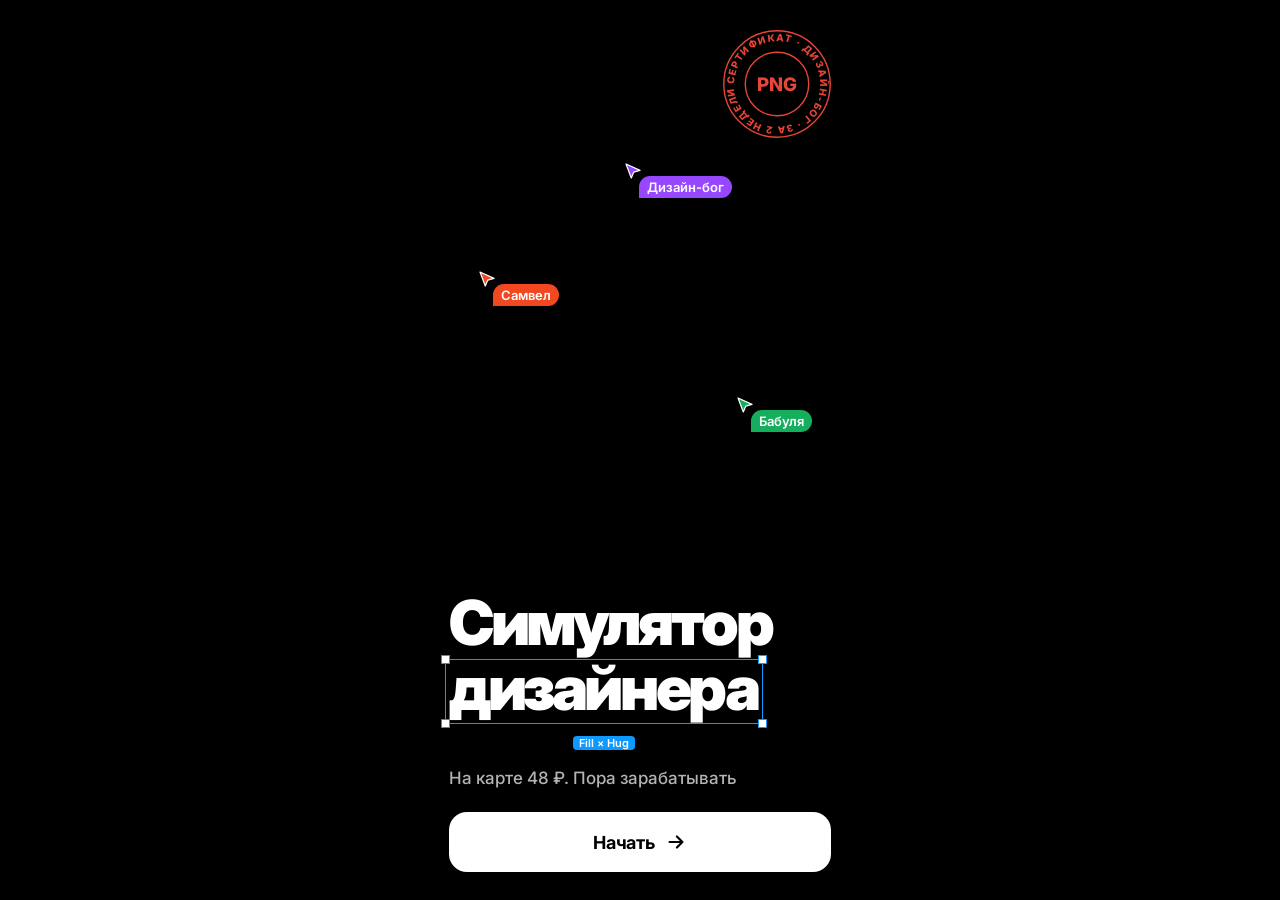
<file: index.html>
<!DOCTYPE html>
<html lang="ru">
<head>
  <meta charset="UTF-8">
  <meta name="viewport" content="width=device-width, initial-scale=1, maximum-scale=1, user-scalable=no, viewport-fit=cover">
  <meta name="theme-color" content="#000000">
  <title>Симулятор дизайнера</title>
  <link rel="preconnect" href="https://fonts.googleapis.com">
  <link rel="preconnect" href="https://fonts.gstatic.com" crossorigin>
  <link href="https://fonts.googleapis.com/css2?family=Inter:wght@400;500;600;700;800;900&family=Comic+Neue:wght@700&family=Cormorant+Garamond:ital,wght@0,300;0,500;1,400&display=swap" rel="stylesheet">
  <!-- Общие стили игры (переиспользуются на всех уровнях) -->
  <link rel="stylesheet" href="styles/base.css">
  <link rel="stylesheet" href="styles/start.css">
  <link rel="stylesheet" href="styles/telegram.css">
  <link rel="stylesheet" href="styles/push.css">
  <link rel="stylesheet" href="styles/player.css">
  <link rel="stylesheet" href="styles/figma.css">
  <!-- Уровень 1 -->
  <link rel="stylesheet" href="levels/level-1/level1.css">
  <!-- Уровень 2 -->
  <link rel="stylesheet" href="levels/level-2/level2.css">
  <!-- Уровень 3 -->
  <link rel="stylesheet" href="levels/level-3/level3.css">
  <script src="https://telegram.org/js/telegram-web-app.js"></script>
</head>
<body>
<div id="app">

  <!-- Старт + интро-видео -->
  <section class="screen intro is-active" id="intro">
    <video id="introVideo" class="is-teaser" src="start-1.mp4" muted loop autoplay playsinline webkit-playsinline preload="auto"></video>
    <video id="introVideo2" class="intro-next" src="start-2.mp4#t=0.01" playsinline webkit-playsinline preload="auto"></video>
    <!-- Реклама курса поверх интро: живёт в небе над героем -->
    <div class="ad" id="ad" aria-hidden="true">
      <div class="ad-marquee"><div><span>ДИЗАЙН-БОГ</span><span>ДИЗАЙН-БОГ</span><span>ДИЗАЙН-БОГ</span><span>ДИЗАЙН-БОГ</span></div></div>
      <div class="ad-copy">
        <span class="ad-chip">Курс «Дизайн-бог»</span>
        <span class="ad-line"><span>Зарабатывай по</span></span>
        <span class="ad-line ad-big"><span><b class="ad-hl"></b><em id="adMoney">0</em>&nbsp;₽</span></span>
        <span class="ad-line"><span>уже через <u>2 недели<svg viewBox="0 0 120 12" preserveAspectRatio="none"><path pathLength="100" d="M2 7 Q9 1 16 7 T30 7 T44 7 T58 7 T72 7 T86 7 T100 7 T118 6"/></svg></u></span></span>
        <span class="ad-line ad-small"><span>обучения у меня</span></span>
      </div>
    </div>
    <button class="skip" id="introSkip" hidden>Пропустить</button>

    <div class="start" id="start">
      <svg class="stamp" viewBox="0 0 120 120" aria-hidden="true">
        <defs><path id="stampPath" d="M60 60m-46 0a46 46 0 1 1 92 0a46 46 0 1 1-92 0"/></defs>
        <circle cx="60" cy="60" r="57" />
        <circle cx="60" cy="60" r="34" />
        <text><textPath href="#stampPath">СЕРТИФИКАТ · ДИЗАЙН-БОГ · ЗА 2 НЕДЕЛИ ·</textPath></text>
        <text class="stamp-core" x="60" y="67" text-anchor="middle">PNG</text>
      </svg>

      <div class="cursor c1" style="--c:#f24822"><svg viewBox="0 0 20 20"><path d="M3 2l14 6.4-6.2 1.7L8.3 16z"/></svg><span>Самвел</span></div>
      <div class="cursor c2" style="--c:#14ae5c"><svg viewBox="0 0 20 20"><path d="M3 2l14 6.4-6.2 1.7L8.3 16z"/></svg><span>Бабуля</span></div>
      <div class="cursor c3" style="--c:#9747ff"><svg viewBox="0 0 20 20"><path d="M3 2l14 6.4-6.2 1.7L8.3 16z"/></svg><span>Дизайн-бог</span></div>

      <h1 class="title">
        <span class="t1">Симулятор</span>
        <span class="t2">дизайнера<i></i><i></i><i></i><i></i><em>Fill × Hug</em></span>
      </h1>
      <p class="tagline">На карте 48 ₽. Пора зарабатывать</p>
      <button class="start-btn" id="playBtn">
        Начать
        <svg viewBox="0 0 24 24"><path d="M5 12h14M13 6l6 6-6 6"/></svg>
      </button>
    </div>
  </section>

  <!-- Канал курса (инфоцыган) -->
  <section class="screen chat" id="chatA">
    <header class="tg-head">
      <svg class="tg-back" viewBox="0 0 24 24"><path d="M15 5l-7 7 7 7"/></svg>
      <div class="avatar av-course">ДБ</div>
      <div class="tg-head-meta">
        <div class="tg-name">Курс ДИЗАЙН-БОГ</div>
        <div class="tg-status">12 480 подписчиков</div>
      </div>
    </header>
    <div class="tg-feed"><div class="tg-date">Сегодня</div></div>
    <div class="tg-bottom is-hidden" id="tgBottom">
      <button class="tg-main" id="sendAll"><span class="tg-main-fill"></span><span class="tg-main-label">Разослать всем контактам</span></button>
    </div>
  </section>

  <!-- Чат с Самвелом (заказчик 1) -->
  <section class="screen chat" id="chatB">
    <header class="tg-head">
      <svg class="tg-back" viewBox="0 0 24 24"><path d="M15 5l-7 7 7 7"/></svg>
      <div class="avatar av-red">С</div>
      <div class="tg-head-meta">
        <div class="tg-name">Самвел · Шаурма 24</div>
        <div class="tg-status">в сети</div>
      </div>
    </header>
    <div class="tg-feed"><div class="tg-date">Сегодня</div></div>
    <div class="tg-composer">
      <svg viewBox="0 0 24 24"><path d="M21 11.5l-8.6 8.6a5 5 0 0 1-7.1-7.1l8.6-8.6a3.3 3.3 0 0 1 4.7 4.7l-8.6 8.6a1.7 1.7 0 0 1-2.4-2.4l7.9-7.9"/></svg>
      <div class="tg-input">Сообщение</div>
      <svg viewBox="0 0 24 24"><rect x="3.5" y="3.5" width="17" height="17" rx="8.5"/><circle cx="12" cy="12" r="3.2"/></svg>
    </div>
  </section>

  <!-- Чат с Михалычем (заказчик 2: автосервис) -->
  <section class="screen chat" id="chatC">
    <header class="tg-head">
      <svg class="tg-back" viewBox="0 0 24 24"><path d="M15 5l-7 7 7 7"/></svg>
      <div class="avatar av-gray">М</div>
      <div class="tg-head-meta">
        <div class="tg-name">Михалыч · Автосервис</div>
        <div class="tg-status">в сети</div>
      </div>
    </header>
    <div class="tg-feed"><div class="tg-date">Сегодня</div></div>
    <div class="tg-composer">
      <svg viewBox="0 0 24 24"><path d="M21 11.5l-8.6 8.6a5 5 0 0 1-7.1-7.1l8.6-8.6a3.3 3.3 0 0 1 4.7 4.7l-8.6 8.6a1.7 1.7 0 0 1-2.4-2.4l7.9-7.9"/></svg>
      <div class="tg-input">Сообщение</div>
      <svg viewBox="0 0 24 24"><rect x="3.5" y="3.5" width="17" height="17" rx="8.5"/><circle cx="12" cy="12" r="3.2"/></svg>
    </div>
  </section>

  <!-- Чат с Анжеликой (заказчик 3: ноготочки) -->
  <section class="screen chat" id="chatD">
    <header class="tg-head">
      <svg class="tg-back" viewBox="0 0 24 24"><path d="M15 5l-7 7 7 7"/></svg>
      <div class="avatar av-violet">А</div>
      <div class="tg-head-meta">
        <div class="tg-name">Анжелика · Luxury Nails</div>
        <div class="tg-status">в сети</div>
      </div>
    </header>
    <div class="tg-feed"><div class="tg-date">Сегодня</div></div>
    <div class="tg-composer">
      <svg viewBox="0 0 24 24"><path d="M21 11.5l-8.6 8.6a5 5 0 0 1-7.1-7.1l8.6-8.6a3.3 3.3 0 0 1 4.7 4.7l-8.6 8.6a1.7 1.7 0 0 1-2.4-2.4l7.9-7.9"/></svg>
      <div class="tg-input">Сообщение</div>
      <svg viewBox="0 0 24 24"><rect x="3.5" y="3.5" width="17" height="17" rx="8.5"/><circle cx="12" cy="12" r="3.2"/></svg>
    </div>
  </section>

  <!-- Видеосообщение: кружок -> полный экран -->
  <div class="player" id="player" hidden>
    <video id="pv" playsinline webkit-playsinline preload="auto"></video>
    <button class="skip" id="pvSkip">Пропустить</button>
  </div>

  <div class="backdrop" id="backdrop"></div>

  <!-- Выбор: Самвел (Figma) -->
  <section class="sheet" id="sheet" aria-hidden="true">
    <div class="sheet-grip"></div>
    <h2>Что отправим Самвелу?</h2>
    <div class="frames">
      <button class="frame" data-choice="lux">
        <span class="frame-name"><b>#</b> Народный люкс</span>
        <span class="frame-box">
          <span class="sign sign-lux">
            <span class="lux-bulbs"></span>
            <span class="lux-left">
              <span class="lux-title">ШАУРМА</span>
              <span class="lux-ribbon">это вам не это</span>
              <span class="lux-247">24/7</span>
            </span>
            <span class="lux-photo"><img src="images/shawarma.jpg" alt="Шаурма"></span>
            <span class="lux-burst"><span>от<b>199₽</b></span></span>
            <span class="lux-spark s1">✦</span><span class="lux-spark s2">✦</span><span class="lux-spark s3">✦</span>
          </span>
          <span class="sel"><i></i><i></i><i></i><i></i><em>1920 × 1080</em></span>
        </span>
      </button>
      <button class="frame" data-choice="minimal">
        <span class="frame-name"><b>#</b> Минимализм</span>
        <span class="frame-box">
          <span class="sign sign-min">
            <span class="gr-mark"><svg class="laurel" viewBox="0 0 100 100" aria-hidden="true"><path d="M43.40 87.42 L41.32 87.00 L39.27 86.45 L37.25 85.80 L35.27 85.03 L33.34 84.15 L31.46 83.17 L29.64 82.08 L27.88 80.90 L26.19 79.61 L24.57 78.24 L23.04 76.78 L21.58 75.23 L20.22 73.60 L18.95 71.90 L17.77 70.14 L16.70 68.31 L15.73 66.42 L14.87 64.48 L14.11 62.50 L13.47 60.47 L12.94 58.42 L12.53 56.34 L12.24 54.24 L12.06 52.12 L12.00 50.00 L12.06 47.88 L12.24 45.76 L12.53 43.66 L12.94 41.58 L13.47 39.53 L14.11 37.50 L14.87 35.52 L15.73 33.58 L16.70 31.69 L17.77 29.86 L18.95 28.10 L20.22 26.40 L21.58 24.77 L23.04 23.22 L24.57 21.76" class="lw-stem"/><ellipse cx="36.90" cy="89.06" rx="1.56" ry="4.49" transform="rotate(76.5 36.90 89.06)"/><ellipse cx="38.94" cy="83.00" rx="1.56" ry="4.49" transform="rotate(140.5 38.94 83.00)"/><ellipse cx="27.71" cy="84.65" rx="1.50" ry="4.31" transform="rotate(90.8 27.71 84.65)"/><ellipse cx="31.17" cy="79.27" rx="1.50" ry="4.31" transform="rotate(154.8 31.17 79.27)"/><ellipse cx="19.88" cy="78.11" rx="1.44" ry="4.13" transform="rotate(105.0 19.88 78.11)"/><ellipse cx="24.56" cy="73.74" rx="1.44" ry="4.13" transform="rotate(169.0 24.56 73.74)"/><ellipse cx="13.90" cy="69.85" rx="1.38" ry="3.96" transform="rotate(119.2 13.90 69.85)"/><ellipse cx="19.50" cy="66.77" rx="1.38" ry="3.96" transform="rotate(183.2 19.50 66.77)"/><ellipse cx="10.13" cy="60.37" rx="1.31" ry="3.78" transform="rotate(133.4 10.13 60.37)"/><ellipse cx="16.32" cy="58.76" rx="1.31" ry="3.78" transform="rotate(197.4 16.32 58.76)"/><ellipse cx="8.80" cy="50.26" rx="1.25" ry="3.60" transform="rotate(147.6 8.80 50.26)"/><ellipse cx="15.20" cy="50.22" rx="1.25" ry="3.60" transform="rotate(211.6 15.20 50.22)"/><ellipse cx="10.00" cy="40.13" rx="1.19" ry="3.42" transform="rotate(161.9 10.00 40.13)"/><ellipse cx="16.21" cy="41.66" rx="1.19" ry="3.42" transform="rotate(225.9 16.21 41.66)"/><ellipse cx="13.65" cy="30.60" rx="1.13" ry="3.24" transform="rotate(176.1 13.65 30.60)"/><ellipse cx="19.30" cy="33.61" rx="1.13" ry="3.24" transform="rotate(240.1 19.30 33.61)"/><ellipse cx="19.53" cy="22.27" rx="1.06" ry="3.06" transform="rotate(190.3 19.53 22.27)"/><ellipse cx="24.27" cy="26.57" rx="1.06" ry="3.06" transform="rotate(254.3 24.27 26.57)"/><path d="M56.60 87.42 L58.68 87.00 L60.73 86.45 L62.75 85.80 L64.73 85.03 L66.66 84.15 L68.54 83.17 L70.36 82.08 L72.12 80.90 L73.81 79.61 L75.43 78.24 L76.96 76.78 L78.42 75.23 L79.78 73.60 L81.05 71.90 L82.23 70.14 L83.30 68.31 L84.27 66.42 L85.13 64.48 L85.89 62.50 L86.53 60.47 L87.06 58.42 L87.47 56.34 L87.76 54.24 L87.94 52.12 L88.00 50.00 L87.94 47.88 L87.76 45.76 L87.47 43.66 L87.06 41.58 L86.53 39.53 L85.89 37.50 L85.13 35.52 L84.27 33.58 L83.30 31.69 L82.23 29.86 L81.05 28.10 L79.78 26.40 L78.42 24.77 L76.96 23.22 L75.43 21.76" class="lw-stem"/><ellipse cx="63.10" cy="89.06" rx="1.56" ry="4.49" transform="rotate(-76.5 63.10 89.06)"/><ellipse cx="61.06" cy="83.00" rx="1.56" ry="4.49" transform="rotate(-140.5 61.06 83.00)"/><ellipse cx="72.29" cy="84.65" rx="1.50" ry="4.31" transform="rotate(-90.8 72.29 84.65)"/><ellipse cx="68.83" cy="79.27" rx="1.50" ry="4.31" transform="rotate(-154.8 68.83 79.27)"/><ellipse cx="80.12" cy="78.11" rx="1.44" ry="4.13" transform="rotate(-105.0 80.12 78.11)"/><ellipse cx="75.44" cy="73.74" rx="1.44" ry="4.13" transform="rotate(-169.0 75.44 73.74)"/><ellipse cx="86.10" cy="69.85" rx="1.38" ry="3.96" transform="rotate(-119.2 86.10 69.85)"/><ellipse cx="80.50" cy="66.77" rx="1.38" ry="3.96" transform="rotate(-183.2 80.50 66.77)"/><ellipse cx="89.87" cy="60.37" rx="1.31" ry="3.78" transform="rotate(-133.4 89.87 60.37)"/><ellipse cx="83.68" cy="58.76" rx="1.31" ry="3.78" transform="rotate(-197.4 83.68 58.76)"/><ellipse cx="91.20" cy="50.26" rx="1.25" ry="3.60" transform="rotate(-147.6 91.20 50.26)"/><ellipse cx="84.80" cy="50.22" rx="1.25" ry="3.60" transform="rotate(-211.6 84.80 50.22)"/><ellipse cx="90.00" cy="40.13" rx="1.19" ry="3.42" transform="rotate(-161.9 90.00 40.13)"/><ellipse cx="83.79" cy="41.66" rx="1.19" ry="3.42" transform="rotate(-225.9 83.79 41.66)"/><ellipse cx="86.35" cy="30.60" rx="1.13" ry="3.24" transform="rotate(-176.1 86.35 30.60)"/><ellipse cx="80.70" cy="33.61" rx="1.13" ry="3.24" transform="rotate(-240.1 80.70 33.61)"/><ellipse cx="80.47" cy="22.27" rx="1.06" ry="3.06" transform="rotate(-190.3 80.47 22.27)"/><ellipse cx="75.73" cy="26.57" rx="1.06" ry="3.06" transform="rotate(-254.3 75.73 26.57)"/></svg><span class="gr-mono">Ш</span></span>
            <span class="gr-word">ШАУРМА</span>
            <span class="gr-sub">пища богов · MMXXV</span>
          </span>
          <span class="sel"><i></i><i></i><i></i><i></i><em>1920 × 1080</em></span>
        </span>
      </button>
    </div>
  </section>

  <!-- Выбор: Михалыч (Figma) -->
  <section class="sheet" id="sheet2" aria-hidden="true">
    <div class="sheet-grip"></div>
    <h2>Что отправим Михалычу?</h2>
    <div class="frames">
      <button class="frame" data-choice="minimal">
        <span class="frame-name"><b>#</b> Стильный минимализм</span>
        <span class="frame-box">
          <span class="sign sign-service-min">
            <div class="stealth-main">
              <svg class="stealth-turbine" viewBox="0 0 100 100">
                <defs>
                  <linearGradient id="fanGrad" x1="0%" y1="0%" x2="100%" y2="100%">
                    <stop offset="0%" stop-color="#ffffff"/>
                    <stop offset="25%" stop-color="#e2e8f0"/>
                    <stop offset="65%" stop-color="#64748b"/>
                    <stop offset="90%" stop-color="#334155"/>
                    <stop offset="100%" stop-color="#0f172a"/>
                  </linearGradient>
                  <linearGradient id="rimGrad" x1="0%" y1="0%" x2="100%" y2="100%">
                    <stop offset="0%" stop-color="#ffffff"/>
                    <stop offset="40%" stop-color="#94a3b8"/>
                    <stop offset="80%" stop-color="#334155"/>
                    <stop offset="100%" stop-color="#1e293b"/>
                  </linearGradient>
                  <g id="fanBlade">
                    <path d="M 50.00 33.00 C 50.84 27.05, 52.82 20.37, 57.51 5.37 A 45.8 45.8 0 0 1 73.18 12.87 C 69.34 22.84, 63.85 28.53, 66.25 36.98 A 17 17 0 0 0 50.00 33.00 Z" fill="url(#fanGrad)" stroke="#090b0e" stroke-width="0.6"/>
                    <path d="M 50.00 33.00 C 50.84 27.05, 52.82 20.37, 57.51 5.37 L 58.11 6.55 C 53.64 21.28, 51.78 27.87, 50.59 33.10 Z" fill="#ffffff" opacity="0.95"/>
                    <path d="M 50.00 33.00 C 50.84 27.05, 52.82 20.37, 57.51 5.37 A 45.8 45.8 0 0 1 73.18 12.87 C 69.34 22.84, 63.85 28.53, 66.25 36.98 A 17 17 0 0 0 50.00 33.00 Z" fill="none" stroke="rgba(255,255,255,0.3)" stroke-width="0.5"/>
                  </g>
                </defs>
                <!-- Обод вентилятора -->
                <circle cx="50" cy="50" r="48" fill="none" stroke="url(#rimGrad)" stroke-width="2.6"/>
                <circle cx="50" cy="50" r="49.3" fill="none" stroke="#090b0e" stroke-width="0.5"/>
                <circle cx="50" cy="50" r="46.7" fill="none" stroke="#ffffff" stroke-width="0.6" opacity="0.8"/>
                <circle cx="50" cy="50" r="45.8" fill="#090b0e"/>
                <!-- 9 идентичных лопастей равной длины -->
                <use href="#fanBlade" transform="rotate(0.00 50 50)"/>
                <use href="#fanBlade" transform="rotate(40.00 50 50)"/>
                <use href="#fanBlade" transform="rotate(80.00 50 50)"/>
                <use href="#fanBlade" transform="rotate(120.00 50 50)"/>
                <use href="#fanBlade" transform="rotate(160.00 50 50)"/>
                <use href="#fanBlade" transform="rotate(200.00 50 50)"/>
                <use href="#fanBlade" transform="rotate(240.00 50 50)"/>
                <use href="#fanBlade" transform="rotate(280.00 50 50)"/>
                <use href="#fanBlade" transform="rotate(320.00 50 50)"/>
                <!-- Ступица с фланцем и отверстиями под болты -->
                <circle cx="50" cy="50" r="17.0" fill="#181c24" stroke="#ffffff" stroke-width="1.2"/>
                <circle cx="50" cy="50" r="14.8" fill="none" stroke="rgba(255,255,255,0.25)" stroke-width="0.7"/>
                <circle cx="50" cy="50" r="13.2" fill="#101318" stroke="rgba(255,255,255,0.4)" stroke-width="0.8"/>
                <circle cx="61.00" cy="50.00" r="1.1" fill="#090b0e" stroke="rgba(255,255,255,0.6)" stroke-width="0.5"/>
                <circle cx="59.53" cy="55.50" r="1.1" fill="#090b0e" stroke="rgba(255,255,255,0.6)" stroke-width="0.5"/>
                <circle cx="55.50" cy="59.53" r="1.1" fill="#090b0e" stroke="rgba(255,255,255,0.6)" stroke-width="0.5"/>
                <circle cx="50.00" cy="61.00" r="1.1" fill="#090b0e" stroke="rgba(255,255,255,0.6)" stroke-width="0.5"/>
                <circle cx="44.50" cy="59.53" r="1.1" fill="#090b0e" stroke="rgba(255,255,255,0.6)" stroke-width="0.5"/>
                <circle cx="40.47" cy="55.50" r="1.1" fill="#090b0e" stroke="rgba(255,255,255,0.6)" stroke-width="0.5"/>
                <circle cx="39.00" cy="50.00" r="1.1" fill="#090b0e" stroke="rgba(255,255,255,0.6)" stroke-width="0.5"/>
                <circle cx="40.47" cy="44.50" r="1.1" fill="#090b0e" stroke="rgba(255,255,255,0.6)" stroke-width="0.5"/>
                <circle cx="44.50" cy="40.47" r="1.1" fill="#090b0e" stroke="rgba(255,255,255,0.6)" stroke-width="0.5"/>
                <circle cx="50.00" cy="39.00" r="1.1" fill="#090b0e" stroke="rgba(255,255,255,0.6)" stroke-width="0.5"/>
                <circle cx="55.50" cy="40.47" r="1.1" fill="#090b0e" stroke="rgba(255,255,255,0.6)" stroke-width="0.5"/>
                <circle cx="59.53" cy="44.50" r="1.1" fill="#090b0e" stroke="rgba(255,255,255,0.6)" stroke-width="0.5"/>
                <!-- Центральное посадочное отверстие -->
                <circle cx="50" cy="50" r="7.0" fill="#090b0e" stroke="#ffffff" stroke-width="1"/>
                <circle cx="50" cy="50" r="3.8" fill="#141820"/>
              </svg>
              <div class="stealth-title-box">
                <span class="stealth-title">АВТОСЕРВИС</span>
                <span class="stealth-sub">ТОЧНАЯ МЕХАНИКА & ТЮНИНГ</span>
              </div>
            </div>
            <div class="stealth-bottom">
              <span>СХОД-РАЗВАЛ 3D</span>
              <span>РЕМОНТ ДВС</span>
              <span>ДИАГНОСТИКА</span>
            </div>
          </span>
          <span class="sel"><i></i><i></i><i></i><i></i><em>1920 × 1080</em></span>
        </span>
      </button>
      <button class="frame" data-choice="brutal">
        <span class="frame-name"><b>#</b> Мужской стандарт</span>
        <span class="frame-box">
          <span class="sign sign-brutal">
            <div class="tacky-checkers l"></div>
            <div class="tacky-checkers r"></div>
            <div class="tacky-top-row">
              <span class="tacky-badge-title">СТО ГАРАЖ №7 У МИХАЛЫЧА</span>
              <span class="tacky-phone">8-900-СТО-ЧЁТКО</span>
            </div>
            <div class="tacky-star">
              <span>СКИДКА</span>
              <span>-30%</span>
            </div>
            <div class="tacky-mid">
              <div class="tacky-big-word">АВТОСЕРВИС</div>
              <div class="tacky-chips-row">
                <span class="t-chip y">СХОД-РАЗВАЛ 3D</span>
                <span class="t-chip">РЕМОНТ ДВС</span>
                <span class="t-chip y">СВАРКА</span>
              </div>
            </div>
            <div class="tacky-footer-items">
              <span><b>✔</b> БЫСТРО</span>
              <span><b>✔</b> ДЁШЕВО</span>
              <span><b>✔</b> ЗАЕЗД 24 ЧАСА ➔</span>
            </div>
            <span class="tacky-flame">🔥</span>
            <div class="tacky-hazard"></div>
          </span>
          <span class="sel"><i></i><i></i><i></i><i></i><em>1920 × 1080</em></span>
        </span>
      </button>
    </div>
  </section>

  <!-- Выбор: Анжелика (Figma) -->
  <section class="sheet" id="sheet3" aria-hidden="true">
    <div class="sheet-grip"></div>
    <h2>Что отправим Анжелике?</h2>
    <div class="frames">
      <button class="frame" data-choice="minimal">
        <span class="frame-name"><b>#</b> Высокий минимализм</span>
        <span class="frame-box">
          <span class="sign sign-beauty-min">
            <span class="clean-beauty-title">ANZHELIKA</span>
            <span class="clean-beauty-sub">СТУДИЯ МАНИКЮРА</span>
            <div class="clean-beauty-list">
              <span>МАНИКЮР</span>
              <span>•</span>
              <span>ПЕДИКЮР</span>
              <span>•</span>
              <span>УХОД</span>
            </div>
          </span>
          <span class="sel"><i></i><i></i><i></i><i></i><em>1920 × 1080</em></span>
        </span>
      </button>
      <button class="frame" data-choice="glamour">
        <span class="frame-name"><b>#</b> Luxury Glamour</span>
        <span class="frame-box">
          <span class="sign sign-glamour">
            <span class="rhinestone tl"></span><span class="rhinestone tr"></span>
            <span class="rhinestone bl"></span><span class="rhinestone br"></span>
            <span class="glamour-inner-border"></span>
            <span class="glamour-sparkle s1">✦</span><span class="glamour-sparkle s2">✨</span>
            <span class="glamour-sparkle s3">💖</span><span class="glamour-sparkle s4">✦</span>
            <div class="glamour-content">
              <svg class="glamour-crown" viewBox="0 0 24 24"><path d="M5 16L3 5l5.5 5L12 4l3.5 6L21 5l-2 11H5m14 3c0 .6-.4 1-1 1H6c-.6 0-1-.4-1-1v-1h14v1z"/></svg>
              <span class="glamour-title">LUXURY NAILS</span>
              <span class="glamour-sub">by Anzhelika</span>
              <div class="glamour-ribbon">
                <span>Маникюр</span>•<span>Реснички</span>•<span>Prosecco</span>
              </div>
            </div>
          </span>
          <span class="sel"><i></i><i></i><i></i><i></i><em>1920 × 1080</em></span>
        </span>
      </button>
    </div>
  </section>

  <!-- Финальный экран: завершение Части 1 -->
  <section class="screen outro" id="outro">
    <div class="outro-bg"></div>

    <!-- Вращающийся штамп в стиле стартового экрана -->
    <svg class="stamp stamp-win" viewBox="0 0 120 120" aria-hidden="true">
      <defs><path id="outroStampPath" d="M60 60m-46 0a46 46 0 1 1 92 0a46 46 0 1 1-92 0"/></defs>
      <circle cx="60" cy="60" r="57" />
      <circle cx="60" cy="60" r="34" />
      <text><textPath href="#outroStampPath">ДИЗАЙНЕР ВЫЖИЛ · ЧАСТЬ 1 ПРОЙДЕНА ·</textPath></text>
      <text class="stamp-core" x="60" y="67" text-anchor="middle">PRO</text>
    </svg>

    <!-- Мультиплеерные курсоры всех заказчиков первой части -->
    <div class="cursor c1" style="--c:#f24822"><svg viewBox="0 0 20 20"><path d="M3 2l14 6.4-6.2 1.7L8.3 16z"/></svg><span>Самвел: Вах!</span></div>
    <div class="cursor c2" style="--c:#5f6b77"><svg viewBox="0 0 20 20"><path d="M3 2l14 6.4-6.2 1.7L8.3 16z"/></svg><span>Михалыч: Чётко!</span></div>
    <div class="cursor c3" style="--c:#d669ed"><svg viewBox="0 0 20 20"><path d="M3 2l14 6.4-6.2 1.7L8.3 16z"/></svg><span>Анжелика: Краш!</span></div>
    <div class="cursor c4" style="--c:#ff2d87"><svg viewBox="0 0 20 20"><path d="M3 2l14 6.4-6.2 1.7L8.3 16z"/></svg><span>Дизайн-бог: 300к!</span></div>

    <div class="outro-body">
      <div class="outro-badge">ЧАСТЬ 1 ЗАВЕРШЕНА</div>
      <h1 class="title">
        <span class="t1">Первая часть</span>
        <span class="t2">пройдена!<i></i><i></i><i></i><i></i><em>3 из 3 закрыто</em></span>
      </h1>

      <div class="outro-stats">
        <div class="ostat-card">
          <div class="ostat-top">
            <span class="ostat-num" id="finalMoney">5 048 ₽</span>
            <span class="ostat-label">Итоговый заработок <span class="ostat-sub">(было 48 ₽)</span></span>
          </div>
          <div class="ostat-grid">
            <div class="ostat-item">
              <span class="ostat-v">3 из 3</span>
              <span class="ostat-k">заказчиков</span>
            </div>
            <div class="ostat-item">
              <span class="ostat-v">2 шт</span>
              <span class="ostat-k">донера в запасе</span>
            </div>
            <div class="ostat-item">
              <span class="ostat-v">Выжил</span>
              <span class="ostat-k">статус финала</span>
            </div>
          </div>
        </div>
      </div>

      <p class="tagline">Ты выдержал правки Самвела, сход-развал Михалыча и блёстки Анжелики.</p>

      <div class="outro-actions">
        <button class="start-btn outro-btn" id="restartBtn">
          <span>Сыграть сначала</span>
          <svg viewBox="0 0 24 24"><path d="M21 12a9 9 0 1 1-9-9c2.52 0 4.85.99 6.57 2.57L21 8M21 3v5h-5"/></svg>
        </button>
      </div>
    </div>
  </section>

  <!-- Итог (Figma) -->
  <section class="result" id="result" aria-hidden="true">
    <div class="result-stage">
      <div class="result-frame" id="resultFrame"></div>
      <div class="comment">
        <div class="avatar av-red" id="commentAvatar">С</div>
        <div class="comment-text" id="commentText"></div>
      </div>
    </div>
    <div class="amount" id="amount">0 ₽</div>
    <button class="fg-btn" id="resultBtn"></button>
  </section>

  <div class="pushes" id="pushes"></div>
  <div class="toast" id="toast"></div>
</div>
<script src="js/engine.js"></script>
<script src="levels/level-1/level1.js"></script>
<script src="levels/level-2/level2.js"></script>
<script src="levels/level-3/level3.js"></script>
</body>
</html>
</file>
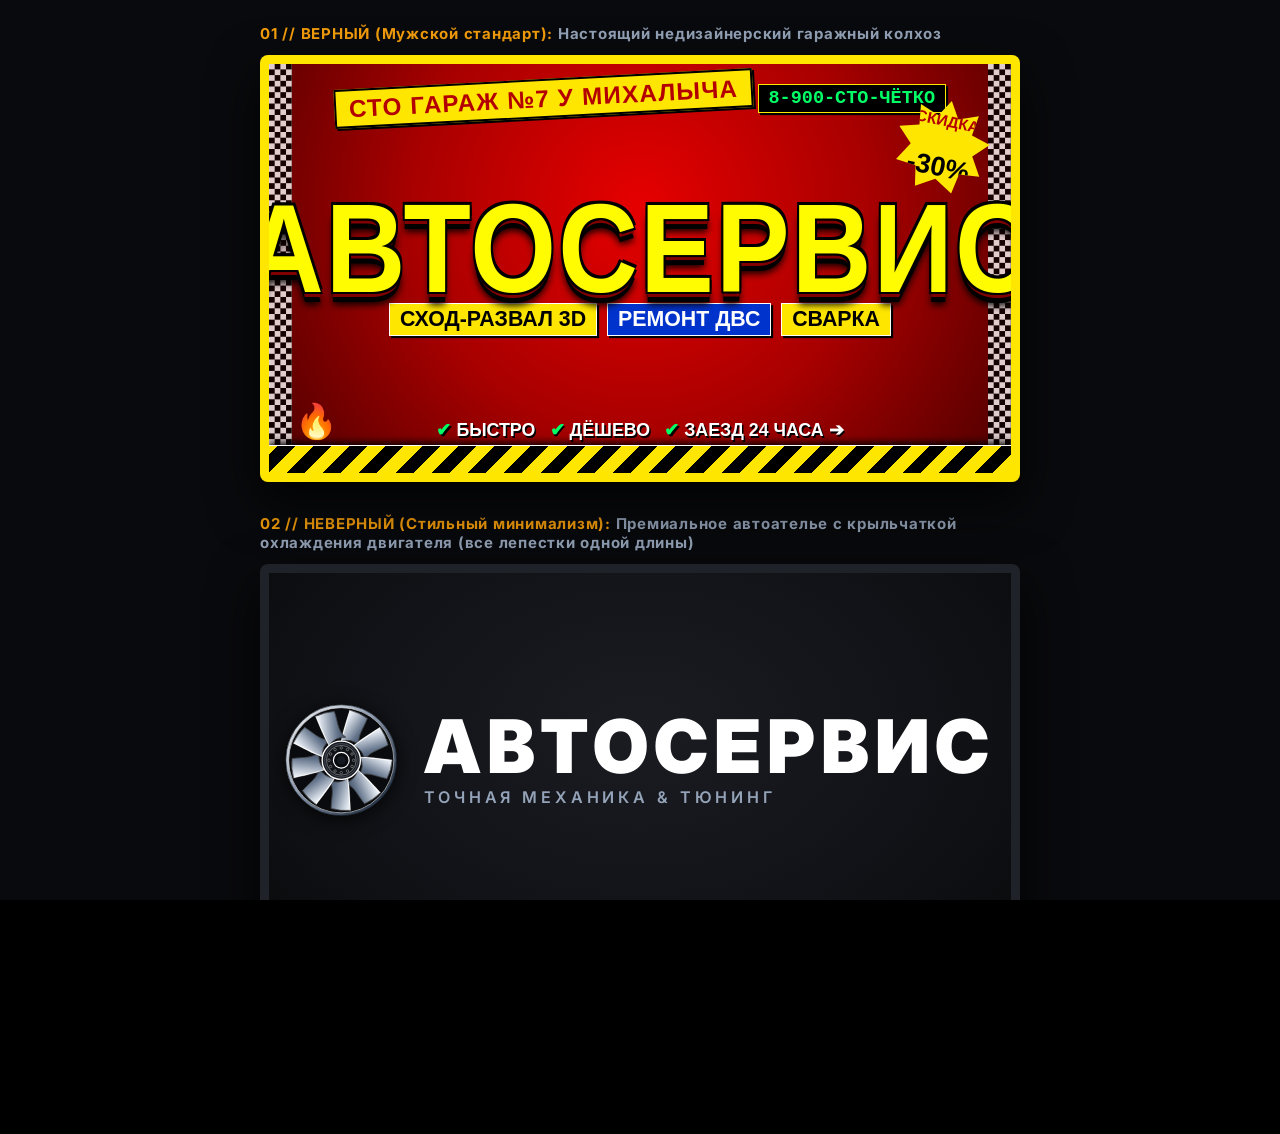
<file: preview_banners.html>
<!DOCTYPE html>
<html lang="ru">
<head>
  <meta charset="UTF-8">
  <title>Banners Updated</title>
  <link rel="preconnect" href="https://fonts.googleapis.com">
  <link rel="preconnect" href="https://fonts.gstatic.com" crossorigin>
  <link href="https://fonts.googleapis.com/css2?family=Inter:wght@400;500;600;700;800;900&family=Comic+Neue:wght@700&display=swap" rel="stylesheet">
  <link rel="stylesheet" href="styles/base.css">
  <link rel="stylesheet" href="levels/level-2/level2.css">
  <style>
    body {
      margin: 0;
      padding: 24px;
      background: #090a0d;
      display: flex;
      flex-direction: column;
      gap: 32px;
      align-items: center;
      font-family: Inter, sans-serif;
    }
    .banner-card {
      width: 760px;
      display: flex;
      flex-direction: column;
      gap: 12px;
    }
    .banner-title {
      font-size: 15px;
      font-weight: 700;
      color: #94a3b8;
      letter-spacing: 0.05em;
    }
    .banner-title b { color: #f59e0b; }
    .banner-box {
      width: 760px;
      height: 427px; /* 16:9 */
      position: relative;
      border-radius: 8px;
      overflow: hidden;
      box-shadow: 0 20px 50px rgba(0,0,0,0.8);
      container-type: size;
    }
  </style>
</head>
<body>

  <div class="banner-card">
    <div class="banner-title"><b>01 // ВЕРНЫЙ (Мужской стандарт):</b> Настоящий недизайнерский гаражный колхоз</div>
    <div class="banner-box">
      <div class="sign sign-brutal">
        <div class="tacky-checkers l"></div>
        <div class="tacky-checkers r"></div>
        <div class="tacky-top-row">
          <span class="tacky-badge-title">СТО ГАРАЖ №7 У МИХАЛЫЧА</span>
          <span class="tacky-phone">8-900-СТО-ЧЁТКО</span>
        </div>
        <div class="tacky-star">
          <span>СКИДКА</span>
          <span>-30%</span>
        </div>
        <div class="tacky-mid">
          <div class="tacky-big-word">АВТОСЕРВИС</div>
          <div class="tacky-chips-row">
            <span class="t-chip y">СХОД-РАЗВАЛ 3D</span>
            <span class="t-chip">РЕМОНТ ДВС</span>
            <span class="t-chip y">СВАРКА</span>
          </div>
        </div>
        <div class="tacky-footer-items">
          <span><b>✔</b> БЫСТРО</span>
          <span><b>✔</b> ДЁШЕВО</span>
          <span><b>✔</b> ЗАЕЗД 24 ЧАСА ➔</span>
        </div>
        <span class="tacky-flame">🔥</span>
        <div class="tacky-hazard"></div>
      </div>
    </div>
  </div>

  <div class="banner-card">
    <div class="banner-title"><b>02 // НЕВЕРНЫЙ (Стильный минимализм):</b> Премиальное автоателье с крыльчаткой охлаждения двигателя (все лепестки одной длины)</div>
    <div class="banner-box">
      <div class="sign sign-service-min">
        <div class="stealth-main">
          <svg class="stealth-turbine" viewBox="0 0 100 100">
            <defs>
              <linearGradient id="fanGrad" x1="0%" y1="0%" x2="100%" y2="100%">
                <stop offset="0%" stop-color="#ffffff"/>
                <stop offset="25%" stop-color="#e2e8f0"/>
                <stop offset="65%" stop-color="#64748b"/>
                <stop offset="90%" stop-color="#334155"/>
                <stop offset="100%" stop-color="#0f172a"/>
              </linearGradient>
              <linearGradient id="rimGrad" x1="0%" y1="0%" x2="100%" y2="100%">
                <stop offset="0%" stop-color="#ffffff"/>
                <stop offset="40%" stop-color="#94a3b8"/>
                <stop offset="80%" stop-color="#334155"/>
                <stop offset="100%" stop-color="#1e293b"/>
              </linearGradient>
              <g id="fanBlade">
                <path d="M 50.00 33.00 C 50.84 27.05, 52.82 20.37, 57.51 5.37 A 45.8 45.8 0 0 1 73.18 12.87 C 69.34 22.84, 63.85 28.53, 66.25 36.98 A 17 17 0 0 0 50.00 33.00 Z" fill="url(#fanGrad)" stroke="#090b0e" stroke-width="0.6"/>
                <path d="M 50.00 33.00 C 50.84 27.05, 52.82 20.37, 57.51 5.37 L 58.11 6.55 C 53.64 21.28, 51.78 27.87, 50.59 33.10 Z" fill="#ffffff" opacity="0.95"/>
                <path d="M 50.00 33.00 C 50.84 27.05, 52.82 20.37, 57.51 5.37 A 45.8 45.8 0 0 1 73.18 12.87 C 69.34 22.84, 63.85 28.53, 66.25 36.98 A 17 17 0 0 0 50.00 33.00 Z" fill="none" stroke="rgba(255,255,255,0.3)" stroke-width="0.5"/>
              </g>
            </defs>
            <!-- Обод вентилятора -->
            <circle cx="50" cy="50" r="48" fill="none" stroke="url(#rimGrad)" stroke-width="2.6"/>
            <circle cx="50" cy="50" r="49.3" fill="none" stroke="#090b0e" stroke-width="0.5"/>
            <circle cx="50" cy="50" r="46.7" fill="none" stroke="#ffffff" stroke-width="0.6" opacity="0.8"/>
            <circle cx="50" cy="50" r="45.8" fill="#090b0e"/>
            <!-- 9 идентичных лопастей равной длины -->
            <use href="#fanBlade" transform="rotate(0.00 50 50)"/>
            <use href="#fanBlade" transform="rotate(40.00 50 50)"/>
            <use href="#fanBlade" transform="rotate(80.00 50 50)"/>
            <use href="#fanBlade" transform="rotate(120.00 50 50)"/>
            <use href="#fanBlade" transform="rotate(160.00 50 50)"/>
            <use href="#fanBlade" transform="rotate(200.00 50 50)"/>
            <use href="#fanBlade" transform="rotate(240.00 50 50)"/>
            <use href="#fanBlade" transform="rotate(280.00 50 50)"/>
            <use href="#fanBlade" transform="rotate(320.00 50 50)"/>
            <!-- Ступица с фланцем и отверстиями под болты -->
            <circle cx="50" cy="50" r="17.0" fill="#181c24" stroke="#ffffff" stroke-width="1.2"/>
            <circle cx="50" cy="50" r="14.8" fill="none" stroke="rgba(255,255,255,0.25)" stroke-width="0.7"/>
            <circle cx="50" cy="50" r="13.2" fill="#101318" stroke="rgba(255,255,255,0.4)" stroke-width="0.8"/>
            <circle cx="61.00" cy="50.00" r="1.1" fill="#090b0e" stroke="rgba(255,255,255,0.6)" stroke-width="0.5"/>
            <circle cx="59.53" cy="55.50" r="1.1" fill="#090b0e" stroke="rgba(255,255,255,0.6)" stroke-width="0.5"/>
            <circle cx="55.50" cy="59.53" r="1.1" fill="#090b0e" stroke="rgba(255,255,255,0.6)" stroke-width="0.5"/>
            <circle cx="50.00" cy="61.00" r="1.1" fill="#090b0e" stroke="rgba(255,255,255,0.6)" stroke-width="0.5"/>
            <circle cx="44.50" cy="59.53" r="1.1" fill="#090b0e" stroke="rgba(255,255,255,0.6)" stroke-width="0.5"/>
            <circle cx="40.47" cy="55.50" r="1.1" fill="#090b0e" stroke="rgba(255,255,255,0.6)" stroke-width="0.5"/>
            <circle cx="39.00" cy="50.00" r="1.1" fill="#090b0e" stroke="rgba(255,255,255,0.6)" stroke-width="0.5"/>
            <circle cx="40.47" cy="44.50" r="1.1" fill="#090b0e" stroke="rgba(255,255,255,0.6)" stroke-width="0.5"/>
            <circle cx="44.50" cy="40.47" r="1.1" fill="#090b0e" stroke="rgba(255,255,255,0.6)" stroke-width="0.5"/>
            <circle cx="50.00" cy="39.00" r="1.1" fill="#090b0e" stroke="rgba(255,255,255,0.6)" stroke-width="0.5"/>
            <circle cx="55.50" cy="40.47" r="1.1" fill="#090b0e" stroke="rgba(255,255,255,0.6)" stroke-width="0.5"/>
            <circle cx="59.53" cy="44.50" r="1.1" fill="#090b0e" stroke="rgba(255,255,255,0.6)" stroke-width="0.5"/>
            <!-- Центральное посадочное отверстие -->
            <circle cx="50" cy="50" r="7.0" fill="#090b0e" stroke="#ffffff" stroke-width="1"/>
            <circle cx="50" cy="50" r="3.8" fill="#141820"/>
          </svg>
          <div class="stealth-title-box">
            <span class="stealth-title">АВТОСЕРВИС</span>
            <span class="stealth-sub">ТОЧНАЯ МЕХАНИКА & ТЮНИНГ</span>
          </div>
        </div>
        <div class="stealth-bottom">
          <span>СХОД-РАЗВАЛ 3D</span>
          <span>РЕМОНТ ДВС</span>
          <span>ДИАГНОСТИКА</span>
        </div>
      </div>
          <div class="stealth-title-box">
            <span class="stealth-title">АВТОСЕРВИС</span>
            <span class="stealth-sub">ТОЧНАЯ МЕХАНИКА & ТЮНИНГ</span>
          </div>
        </div>
        <div class="stealth-bottom">
          <span>СХОД-РАЗВАЛ 3D</span>
          <span>РЕМОНТ ДВС</span>
          <span>ДИАГНОСТИКА</span>
        </div>
      </div>
    </div>
  </div>

</body>
</html>
</file>
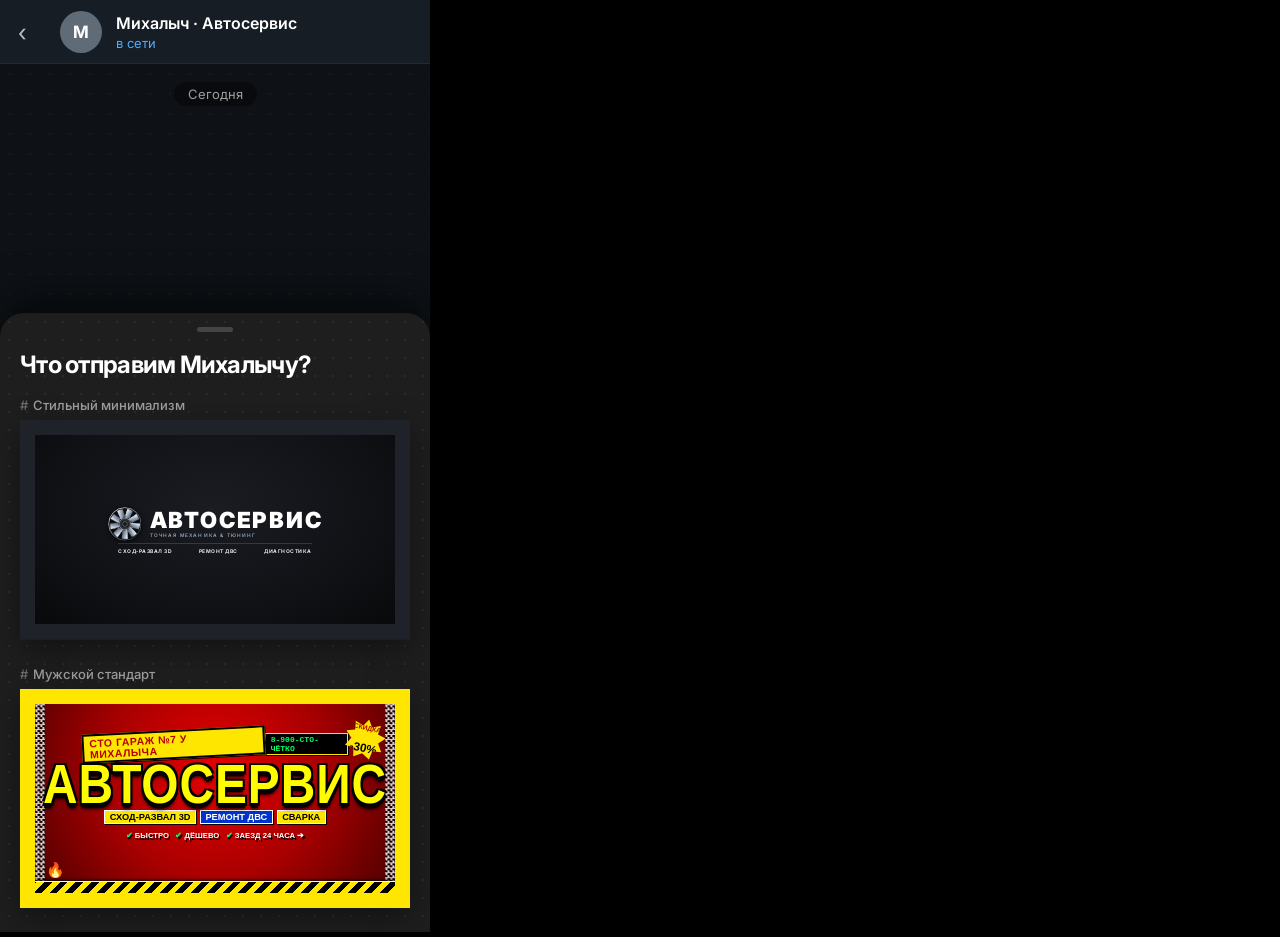
<file: preview_mihalych.html>
<!DOCTYPE html>
<html lang="ru">
<head>
  <meta charset="UTF-8">
  <meta name="viewport" content="width=430, initial-scale=1">
  <title>Михалыч</title>
  <link rel="preconnect" href="https://fonts.googleapis.com">
  <link rel="preconnect" href="https://fonts.gstatic.com" crossorigin>
  <link href="https://fonts.googleapis.com/css2?family=Inter:wght@400;500;600;700;800;900&family=Comic+Neue:wght@700&display=swap" rel="stylesheet">
  <link rel="stylesheet" href="styles/base.css">
  <link rel="stylesheet" href="styles/telegram.css">
  <link rel="stylesheet" href="styles/figma.css">
  <link rel="stylesheet" href="levels/level-2/level2.css">
  <style>
    body {
      margin: 0;
      padding: 0;
      background: #111418;
      font-family: Inter, sans-serif;
      width: 430px;
      height: 932px;
      box-sizing: border-box;
      display: flex;
      flex-direction: column;
      overflow: hidden;
    }
    .tg-header {
      height: 64px;
      display: flex;
      align-items: center;
      gap: 14px;
      padding: 0 18px;
      background: #171d25;
      color: #fff;
      border-bottom: 1px solid rgba(255,255,255,0.06);
      z-index: 5;
    }
    .tg-back { font-size: 24px; opacity: 0.7; }
    .tg-av {
      width: 42px;
      height: 42px;
      border-radius: 50%;
      display: grid;
      place-items: center;
      font-weight: 700;
      font-size: 17px;
      color: #fff;
      background: #5f6b77;
    }
    .tg-info h3 { margin: 0; font-size: 16px; font-weight: 600; }
    .tg-info p { margin: 2px 0 0; font-size: 13px; color: #4facfe; }
    .chat-bg {
      flex: 1;
      position: relative;
      background-color: #0e1217;
      background-image: radial-gradient(rgba(255,255,255,0.04) 1px, transparent 1px);
      background-size: 20px 20px;
    }
    .chat-date {
      display: block;
      width: max-content;
      margin: 18px auto 0;
      padding: 4px 14px;
      background: rgba(0,0,0,0.45);
      color: rgba(255,255,255,0.6);
      font-size: 13px;
      border-radius: 12px;
    }
    .sheet.preview-open {
      position: absolute;
      left: 0;
      right: 0;
      bottom: 0;
      transform: none !important;
      opacity: 1 !important;
      max-height: none;
      padding: 14px 20px 24px;
      box-shadow: 0 -15px 40px rgba(0,0,0,0.6);
    }
    .sheet.preview-open .frame {
      opacity: 1 !important;
      transform: none !important;
    }
  </style>
</head>
<body>
  <div class="tg-header">
    <span class="tg-back">‹</span>
    <div class="tg-av">М</div>
    <div class="tg-info">
      <h3>Михалыч · Автосервис</h3>
      <p>в сети</p>
    </div>
  </div>
  <div class="chat-bg">
    <span class="chat-date">Сегодня</span>
    <section class="sheet preview-open" id="sheet2">
      <div class="sheet-grip"></div>
      <h2>Что отправим Михалычу?</h2>
      <div class="frames">
        <div class="frame">
          <span class="frame-name"><b>#</b> Стильный минимализм</span>
          <span class="frame-box">
            <span class="sign sign-service-min">
              <div class="stealth-main">
                <svg class="stealth-turbine" viewBox="0 0 100 100">
                  <defs>
                    <linearGradient id="fanGrad" x1="0%" y1="0%" x2="100%" y2="100%">
                      <stop offset="0%" stop-color="#ffffff"/>
                      <stop offset="25%" stop-color="#e2e8f0"/>
                      <stop offset="65%" stop-color="#64748b"/>
                      <stop offset="90%" stop-color="#334155"/>
                      <stop offset="100%" stop-color="#0f172a"/>
                    </linearGradient>
                    <linearGradient id="rimGrad" x1="0%" y1="0%" x2="100%" y2="100%">
                      <stop offset="0%" stop-color="#ffffff"/>
                      <stop offset="40%" stop-color="#94a3b8"/>
                      <stop offset="80%" stop-color="#334155"/>
                      <stop offset="100%" stop-color="#1e293b"/>
                    </linearGradient>
                    <g id="fanBlade">
                      <path d="M 50.00 33.00 C 50.84 27.05, 52.82 20.37, 57.51 5.37 A 45.8 45.8 0 0 1 73.18 12.87 C 69.34 22.84, 63.85 28.53, 66.25 36.98 A 17 17 0 0 0 50.00 33.00 Z" fill="url(#fanGrad)" stroke="#090b0e" stroke-width="0.6"/>
                      <path d="M 50.00 33.00 C 50.84 27.05, 52.82 20.37, 57.51 5.37 L 58.11 6.55 C 53.64 21.28, 51.78 27.87, 50.59 33.10 Z" fill="#ffffff" opacity="0.95"/>
                      <path d="M 50.00 33.00 C 50.84 27.05, 52.82 20.37, 57.51 5.37 A 45.8 45.8 0 0 1 73.18 12.87 C 69.34 22.84, 63.85 28.53, 66.25 36.98 A 17 17 0 0 0 50.00 33.00 Z" fill="none" stroke="rgba(255,255,255,0.3)" stroke-width="0.5"/>
                    </g>
                  </defs>
                  <!-- Обод вентилятора -->
                  <circle cx="50" cy="50" r="48" fill="none" stroke="url(#rimGrad)" stroke-width="2.6"/>
                  <circle cx="50" cy="50" r="49.3" fill="none" stroke="#090b0e" stroke-width="0.5"/>
                  <circle cx="50" cy="50" r="46.7" fill="none" stroke="#ffffff" stroke-width="0.6" opacity="0.8"/>
                  <circle cx="50" cy="50" r="45.8" fill="#090b0e"/>
                  <!-- 9 идентичных лопастей равной длины -->
                  <use href="#fanBlade" transform="rotate(0.00 50 50)"/>
                  <use href="#fanBlade" transform="rotate(40.00 50 50)"/>
                  <use href="#fanBlade" transform="rotate(80.00 50 50)"/>
                  <use href="#fanBlade" transform="rotate(120.00 50 50)"/>
                  <use href="#fanBlade" transform="rotate(160.00 50 50)"/>
                  <use href="#fanBlade" transform="rotate(200.00 50 50)"/>
                  <use href="#fanBlade" transform="rotate(240.00 50 50)"/>
                  <use href="#fanBlade" transform="rotate(280.00 50 50)"/>
                  <use href="#fanBlade" transform="rotate(320.00 50 50)"/>
                  <!-- Ступица с фланцем и отверстиями под болты -->
                  <circle cx="50" cy="50" r="17.0" fill="#181c24" stroke="#ffffff" stroke-width="1.2"/>
                  <circle cx="50" cy="50" r="14.8" fill="none" stroke="rgba(255,255,255,0.25)" stroke-width="0.7"/>
                  <circle cx="50" cy="50" r="13.2" fill="#101318" stroke="rgba(255,255,255,0.4)" stroke-width="0.8"/>
                  <circle cx="61.00" cy="50.00" r="1.1" fill="#090b0e" stroke="rgba(255,255,255,0.6)" stroke-width="0.5"/>
                  <circle cx="59.53" cy="55.50" r="1.1" fill="#090b0e" stroke="rgba(255,255,255,0.6)" stroke-width="0.5"/>
                  <circle cx="55.50" cy="59.53" r="1.1" fill="#090b0e" stroke="rgba(255,255,255,0.6)" stroke-width="0.5"/>
                  <circle cx="50.00" cy="61.00" r="1.1" fill="#090b0e" stroke="rgba(255,255,255,0.6)" stroke-width="0.5"/>
                  <circle cx="44.50" cy="59.53" r="1.1" fill="#090b0e" stroke="rgba(255,255,255,0.6)" stroke-width="0.5"/>
                  <circle cx="40.47" cy="55.50" r="1.1" fill="#090b0e" stroke="rgba(255,255,255,0.6)" stroke-width="0.5"/>
                  <circle cx="39.00" cy="50.00" r="1.1" fill="#090b0e" stroke="rgba(255,255,255,0.6)" stroke-width="0.5"/>
                  <circle cx="40.47" cy="44.50" r="1.1" fill="#090b0e" stroke="rgba(255,255,255,0.6)" stroke-width="0.5"/>
                  <circle cx="44.50" cy="40.47" r="1.1" fill="#090b0e" stroke="rgba(255,255,255,0.6)" stroke-width="0.5"/>
                  <circle cx="50.00" cy="39.00" r="1.1" fill="#090b0e" stroke="rgba(255,255,255,0.6)" stroke-width="0.5"/>
                  <circle cx="55.50" cy="40.47" r="1.1" fill="#090b0e" stroke="rgba(255,255,255,0.6)" stroke-width="0.5"/>
                  <circle cx="59.53" cy="44.50" r="1.1" fill="#090b0e" stroke="rgba(255,255,255,0.6)" stroke-width="0.5"/>
                  <!-- Центральное посадочное отверстие -->
                  <circle cx="50" cy="50" r="7.0" fill="#090b0e" stroke="#ffffff" stroke-width="1"/>
                  <circle cx="50" cy="50" r="3.8" fill="#141820"/>
                </svg>
                <div class="stealth-title-box">
                  <span class="stealth-title">АВТОСЕРВИС</span>
                  <span class="stealth-sub">ТОЧНАЯ МЕХАНИКА & ТЮНИНГ</span>
                </div>
              </div>
              <div class="stealth-bottom">
                <span>СХОД-РАЗВАЛ 3D</span>
                <span>РЕМОНТ ДВС</span>
                <span>ДИАГНОСТИКА</span>
              </div>
            </span>
            <span class="sel"><i></i><i></i><i></i><i></i><em>1920 × 1080</em></span>
          </span>
        </div>
        <div class="frame">
          <span class="frame-name"><b>#</b> Мужской стандарт</span>
          <span class="frame-box">
            <span class="sign sign-brutal">
              <div class="tacky-checkers l"></div>
              <div class="tacky-checkers r"></div>
              <div class="tacky-top-row">
                <span class="tacky-badge-title">СТО ГАРАЖ №7 У МИХАЛЫЧА</span>
                <span class="tacky-phone">8-900-СТО-ЧЁТКО</span>
              </div>
              <div class="tacky-star">
                <span>СКИДКА</span>
                <span>-30%</span>
              </div>
              <div class="tacky-mid">
                <div class="tacky-big-word">АВТОСЕРВИС</div>
                <div class="tacky-chips-row">
                  <span class="t-chip y">СХОД-РАЗВАЛ 3D</span>
                  <span class="t-chip">РЕМОНТ ДВС</span>
                  <span class="t-chip y">СВАРКА</span>
                </div>
              </div>
              <div class="tacky-footer-items">
                <span><b>✔</b> БЫСТРО</span>
                <span><b>✔</b> ДЁШЕВО</span>
                <span><b>✔</b> ЗАЕЗД 24 ЧАСА ➔</span>
              </div>
              <span class="tacky-flame">🔥</span>
              <div class="tacky-hazard"></div>
            </span>
            <span class="sel"><i></i><i></i><i></i><i></i><em>1920 × 1080</em></span>
          </span>
        </div>
      </div>
    </section>
  </div>
</body>
</html>
</file>
<file: styles/base.css>
/* =========================================================
   БАЗА: токены, сброс, каркас приложения, общие примитивы.
   Подключается первым. Все компоненты берут значения отсюда.
   ========================================================= */

:root {
  --tg-bg: #0e1621;
  --tg-head: #17212b;
  --tg-in: #182533;
  --tg-out: #2b5278;
  --tg-text: #f5f5f5;
  --tg-hint: #6d7f8f;
  --tg-link: #6ab2f2;
  --tg-btn: #5288c1;

  --fg-canvas: #1e1e1e;
  --fg-blue: #0d99ff;
  --fg-muted: #a0a0a0;

  --ease-ios: cubic-bezier(0.32, 0.72, 0, 1);
  --ease-spring: cubic-bezier(0.34, 1.4, 0.64, 1);

  /* Типографика Telegram */
  --tg-font-msg: 17.5px;
  --tg-font-name: 17px;
  --tg-font-status: 14.5px;
  --tg-font-meta: 14px;
  --tg-avatar: 42px;
  --tg-note: 240px;

  --safe-top: max(env(safe-area-inset-top, 0px), calc(var(--tg-safe-area-inset-top, 0px) + var(--tg-content-safe-area-inset-top, 0px)));
  --safe-bottom: max(env(safe-area-inset-bottom, 0px), var(--tg-safe-area-inset-bottom, 0px));
}

* { box-sizing: border-box; margin: 0; padding: 0; -webkit-tap-highlight-color: transparent; }
button { font: inherit; color: inherit; background: none; border: 0; cursor: pointer; }
[hidden] { display: none !important; }

html, body {
  height: 100%;
  background: #000;
  color: var(--tg-text);
  font-family: -apple-system, BlinkMacSystemFont, "SF Pro Text", Roboto, "Helvetica Neue", Arial, sans-serif;
  -webkit-font-smoothing: antialiased;
  overflow: hidden;
  user-select: none;
  -webkit-user-select: none;
  overscroll-behavior: none;
}

#app {
  position: relative;
  height: 100dvh;
  width: 100%;
  max-width: 430px;
  margin: 0 auto;
  overflow: hidden;
  background: #000;
  isolation: isolate;
}

.screen {
  position: absolute;
  inset: 0;
  display: flex;
  flex-direction: column;
  visibility: hidden;
}
.screen.is-active { visibility: visible; }

.skip {
  position: absolute;
  top: calc(var(--safe-top) + 14px);
  right: 14px;
  z-index: 5;
  padding: 7px 14px;
  border-radius: 999px;
  font-size: 14px;
  font-weight: 500;
  color: #fff;
  background: rgba(0, 0, 0, 0.32);
  backdrop-filter: blur(12px);
  -webkit-backdrop-filter: blur(12px);
  transition: opacity 0.3s, transform 0.15s;
}
.skip:active { transform: scale(0.94); }

.avatar {
  flex-shrink: 0;
  width: 42px;
  height: 42px;
  border-radius: 50%;
  display: grid;
  place-items: center;
  font-size: 17px;
  font-weight: 600;
  color: #fff;
}
.av-red    { background: linear-gradient(#ff885e, #ff516a); }
.av-violet { background: linear-gradient(#e0a2f3, #d669ed); }
.av-green  { background: linear-gradient(#a0de7e, #54cb68); }
.av-gray   { background: linear-gradient(#8e9aa6, #5f6b77); }
.av-yellow { background: #ffdd2d; color: #222; }
.av-course { background: linear-gradient(135deg, #ff2d87, #ff9a3c); font-size: 14px; letter-spacing: -0.02em; }

/* Общие анимации */
@keyframes rise { from { opacity: 0; transform: translateY(30px); } }
@keyframes pop { from { transform: scale(0); } }
@keyframes fade { from { opacity: 0; } }
@keyframes spin { to { transform: rotate(360deg); } }

.backdrop {
  position: absolute;
  inset: 0;
  z-index: 15;
  background: rgba(0,0,0,0.55);
  opacity: 0;
  pointer-events: none;
  transition: opacity 0.4s;
}
.backdrop.is-on { opacity: 1; pointer-events: auto; }

.toast {
  position: absolute;
  left: 50%;
  bottom: calc(var(--safe-bottom) + 100px);
  z-index: 50;
  padding: 10px 16px;
  border-radius: 12px;
  background: rgba(30, 30, 30, 0.92);
  color: #fff;
  font-size: 15px;
  white-space: nowrap;
  transform: translate(-50%, 20px);
  opacity: 0;
  pointer-events: none;
  transition: transform 0.4s var(--ease-ios), opacity 0.3s;
}
.toast.is-on { transform: translate(-50%, 0); opacity: 1; }

@media (prefers-reduced-motion: reduce) {
  *, *::before, *::after { animation-duration: 0.01ms !important; transition-duration: 0.01ms !important; }
}
</file>
<file: styles/start.css>
/* Стартовый экран и интро-видео (общие для игры) */

/* =========================================================
   СТАРТ
   ========================================================= */
.intro { z-index: 3; background: #000; transition: transform 0.5s var(--ease-ios), opacity 0.5s var(--ease-ios); }
.intro.is-leaving { transform: scale(0.92); opacity: 0; }
.intro video {
  position: absolute;
  inset: 0;
  width: 100%;
  height: 100%;
  object-fit: cover;
  transition: filter 0.9s var(--ease-ios), transform 0.9s var(--ease-ios);
}
/* Переход start-1 -> start-2: первый кадр уезжает в зум и расфокус, второй проявляется */
.intro video.is-fading {
  transform: scale(1.14);
  filter: blur(12px) brightness(0.5);
  transition: transform 1.2s cubic-bezier(0.55, 0, 0.75, 0.3), filter 1.2s ease-in;
}
.intro-next {
  opacity: 0;
  transform: scale(1.1);
  filter: blur(8px);
  transition: opacity 0.7s ease 0.4s, transform 1.4s var(--ease-ios) 0.4s, filter 0.9s ease 0.4s !important;
}
.intro-next.is-in { opacity: 1; transform: none; filter: none; }
.intro video.is-teaser { filter: blur(18px) brightness(0.45) saturate(1.3); transform: scale(1.15); }

.start {
  position: absolute;
  inset: 0;
  display: flex;
  flex-direction: column;
  justify-content: flex-end;
  padding: calc(var(--safe-top) + 24px) 24px calc(var(--safe-bottom) + 28px);
  font-family: Inter, -apple-system, sans-serif;
  transition: opacity 0.45s, transform 0.6s var(--ease-ios);
}
.start.is-gone { opacity: 0; transform: translateY(24px); pointer-events: none; }

.title {
  display: flex;
  flex-direction: column;
  align-items: flex-start;
  font-weight: 900;
  font-size: clamp(46px, 14.5vw, 62px);
  line-height: 0.95;
  letter-spacing: -0.055em;
  color: #fff;
}
.title > span { animation: rise 0.8s var(--ease-ios) both; }
.title .t2 { animation-delay: 0.08s; }

/* Слово «дизайнера» выделено как слой в Figma */
.t2 { position: relative; margin-top: 6px; padding: 0 6px 6px 4px; margin-left: -4px; }
.t2::before {
  content: "";
  position: absolute;
  inset: 0;
  border: 1.5px solid var(--fg-blue);
  transform-origin: left center;
  animation: selIn 0.5s 0.7s var(--ease-ios) both;
}
.t2 i {
  position: absolute;
  width: 9px;
  height: 9px;
  background: #fff;
  border: 1.5px solid var(--fg-blue);
  animation: pop 0.35s var(--ease-spring) both;
  animation-delay: 1s;
}
.t2 i:nth-of-type(1) { left: -4px; top: -4px; }
.t2 i:nth-of-type(2) { right: -4px; top: -4px; }
.t2 i:nth-of-type(3) { left: -4px; bottom: -4px; }
.t2 i:nth-of-type(4) { right: -4px; bottom: -4px; }
.t2 em {
  position: absolute;
  left: 50%;
  bottom: -26px;
  transform: translateX(-50%);
  padding: 2px 6px;
  border-radius: 4px;
  background: var(--fg-blue);
  font-size: 11px;
  font-style: normal;
  font-weight: 600;
  letter-spacing: 0;
  white-space: nowrap;
  animation: fade 0.3s 1.15s both;
}
@keyframes selIn { from { transform: scaleX(0); opacity: 0; } }

.tagline {
  margin-top: 44px;
  font-size: 17px;
  font-weight: 500;
  color: rgba(255, 255, 255, 0.7);
  animation: fade 0.6s 0.4s both;
}

.start-btn {
  margin-top: 24px;
  height: 60px;
  border-radius: 18px;
  display: flex;
  align-items: center;
  justify-content: center;
  gap: 10px;
  background: #fff;
  color: #000;
  font-size: 18px;
  font-weight: 700;
  letter-spacing: -0.01em;
  animation: rise 0.7s 0.5s var(--ease-ios) both;
  transition: transform 0.15s;
}
.start-btn:active { transform: scale(0.97); }
.start-btn svg { width: 22px; height: 22px; fill: none; stroke: currentColor; stroke-width: 2.4; stroke-linecap: round; stroke-linejoin: round; transition: transform 0.3s var(--ease-ios); }
.start-btn:hover svg { transform: translateX(3px); }

/* Печать сертификата */
.stamp {
  position: absolute;
  top: calc(var(--safe-top) + 28px);
  right: 22px;
  width: 112px;
  height: 112px;
  fill: none;
  stroke: #ff4d3d;
  stroke-width: 1.5;
  opacity: 0.9;
  animation: stampIn 0.5s 1.3s cubic-bezier(0.2, 2, 0.4, 1) both, spin 20s 1.8s linear infinite;
}
.stamp text { fill: #ff4d3d; stroke: none; font-family: Inter, sans-serif; font-weight: 800; font-size: 10.5px; letter-spacing: 0.12em; }
.stamp .stamp-core { font-size: 20px; letter-spacing: 0; }
@keyframes stampIn { from { opacity: 0; transform: scale(2.2) rotate(-30deg); } }

/* Мультиплеерные курсоры Figma */
.cursor {
  position: absolute;
  display: flex;
  align-items: flex-start;
  pointer-events: none;
  animation: fade 0.4s both;
}
.cursor svg { width: 20px; height: 20px; fill: var(--c); stroke: #fff; stroke-width: 1.2; stroke-linejoin: round; }
.cursor span {
  margin: 14px 0 0 -4px;
  padding: 3px 8px;
  border-radius: 999px 999px 999px 4px;
  background: var(--c);
  color: #fff;
  font-size: 13px;
  font-weight: 600;
  white-space: nowrap;
}
.c1 { top: 30%; left: 12%; animation: fade 0.4s 0.9s both, drift1 7s 0.9s ease-in-out infinite; }
.c2 { top: 44%; right: 10%; animation: fade 0.4s 1.1s both, drift2 8s 1.1s ease-in-out infinite; }
.c3 { top: 18%; left: 46%; animation: fade 0.4s 1.3s both, drift3 9s 1.3s ease-in-out infinite; }
@keyframes drift1 { 0%,100% { transform: translate(0,0); } 30% { transform: translate(60px, 40px); } 60% { transform: translate(20px, 90px); } }
@keyframes drift2 { 0%,100% { transform: translate(0,0); } 40% { transform: translate(-80px, 30px); } 70% { transform: translate(-30px, -40px); } }
@keyframes drift3 { 0%,100% { transform: translate(0,0); } 35% { transform: translate(-70px, 60px); } 70% { transform: translate(-10px, 120px); } }



@media (max-height: 760px) {
  .stamp { width: 92px; height: 92px; }
}
</file>
<file: styles/telegram.css>
/* Telegram: чаты, каналы, пузыри, кружки, кнопка, поле ввода */

/* =========================================================
   ЧАТЫ TELEGRAM
   ========================================================= */
.chat {
  z-index: 2;
  background: var(--tg-bg);
  transform: translateX(100%);
  transition: transform 0.5s var(--ease-ios), filter 0.5s var(--ease-ios);
}
.chat.is-active { transform: none; }
.chat.is-behind { transform: translateX(-28%); filter: brightness(0.6); }
#chatB { z-index: 4; }

.tg-head {
  display: flex;
  align-items: center;
  gap: 10px;
  padding: calc(var(--safe-top) + 8px) 12px 8px 6px;
  background: var(--tg-head);
  flex-shrink: 0;
}
.tg-back { width: 28px; height: 28px; fill: none; stroke: var(--tg-link); stroke-width: 2.4; stroke-linecap: round; stroke-linejoin: round; }
.tg-head .avatar { width: var(--tg-avatar); height: var(--tg-avatar); font-size: 17px; }
.tg-name { font-size: var(--tg-font-name); font-weight: 600; }
.tg-status { font-size: var(--tg-font-status); color: var(--tg-hint); }
.tg-status.is-active { color: var(--tg-link); }

.tg-feed {
  flex: 1;
  display: flex;
  flex-direction: column;
  justify-content: flex-end;
  gap: 8px;
  padding: 14px 10px 16px;
  overflow: hidden;
}
.tg-date {
  align-self: center;
  margin-bottom: auto;
  padding: 4px 12px;
  border-radius: 999px;
  background: rgba(255,255,255,0.08);
  font-size: var(--tg-font-meta);
  font-weight: 500;
  color: rgba(255,255,255,0.75);
}

.bubble {
  position: relative;
  max-width: 85%;
  padding: 9px 14px 10px;
  font-size: var(--tg-font-msg);
  line-height: 1.3;
  border-radius: 20px;
  animation: bubbleIn 0.38s var(--ease-spring) both;
}
.bubble.in  { align-self: flex-start; background: var(--tg-in);  border-bottom-left-radius: 6px;  transform-origin: 0 100%; }
.bubble.out { align-self: flex-end;   background: var(--tg-out); border-bottom-right-radius: 6px; transform-origin: 100% 100%; }
@keyframes bubbleIn {
  from { opacity: 0; transform: translateY(10px) scale(0.85); }
  to   { opacity: 1; transform: none; }
}

/* Исходящий «скриншот макета» */
.bubble.photo { width: 76%; padding: 3px; }
.bubble.photo .photo-box { position: relative; display: block; aspect-ratio: 16 / 9; border-radius: 15px 15px 4px 15px; overflow: hidden; }
.ticks-pill {
  position: absolute;
  right: 8px;
  bottom: 8px;
  z-index: 3;
  display: flex;
  align-items: center;
  padding: 2px 6px;
  border-radius: 999px;
  background: rgba(0,0,0,0.45);
}
.ticks { width: 16px; height: 10px; fill: none; stroke: #fff; stroke-width: 1.6; stroke-linecap: round; stroke-linejoin: round; }
.ticks path + path { opacity: 0; transition: opacity 0.2s; }
.is-read .ticks path + path { opacity: 1; }

/* Видеосообщение-кружок */
.note {
  position: relative;
  align-self: flex-start;
  flex-shrink: 0;
  width: var(--tg-note);
  height: var(--tg-note);
  border-radius: 50%;
  background: #000 center / cover no-repeat;
  animation: bubbleIn 0.45s var(--ease-spring) both;
  transform-origin: 0 100%;
}
.note-ring { position: absolute; inset: -5px; width: calc(100% + 10px); height: calc(100% + 10px); transform: rotate(-90deg); }
.note-ring circle { fill: none; stroke: rgba(255,255,255,0.12); stroke-width: 2; }
.note-ring circle + circle { stroke: var(--tg-link); stroke-linecap: round; stroke-dasharray: 100; stroke-dashoffset: 100; }
.note-time {
  position: absolute;
  left: 50%;
  bottom: -26px;
  transform: translateX(-50%);
  font-size: var(--tg-font-meta);
  font-variant-numeric: tabular-nums;
  color: var(--tg-hint);
}
.note.is-played::after {
  content: "";
  position: absolute;
  inset: 0;
  border-radius: 50%;
  background: rgba(0,0,0,0.25) url("data:image/svg+xml,%3Csvg xmlns='http://www.w3.org/2000/svg' viewBox='0 0 24 24' fill='white'%3E%3Cpath d='M8 5.5v13a1 1 0 0 0 1.5.86l10.5-6.5a1 1 0 0 0 0-1.72L9.5 4.64A1 1 0 0 0 8 5.5Z'/%3E%3C/svg%3E") center / 40px no-repeat;
  animation: fade 0.3s both;
}
.chat .note + * { margin-top: 26px; }

.tg-bottom {
  flex-shrink: 0;
  padding: 8px 12px calc(var(--safe-bottom) + 12px);
  background: var(--tg-head);
  transition: transform 0.45s var(--ease-ios), opacity 0.3s;
}
.tg-bottom.is-hidden { transform: translateY(110%); opacity: 0; pointer-events: none; }
.tg-main {
  position: relative;
  overflow: hidden;
  width: 100%;
  height: 54px;
  border-radius: 14px;
  background: var(--tg-btn);
  color: #fff;
  font-size: var(--tg-font-name);
  font-weight: 600;
  transition: transform 0.15s;
}
.tg-main:active { transform: scale(0.97); }
.tg-main-fill { position: absolute; inset: 0; width: 0; background: rgba(255,255,255,0.18); }
.tg-main-label { position: relative; font-variant-numeric: tabular-nums; }

.tg-composer {
  flex-shrink: 0;
  display: flex;
  align-items: center;
  gap: 12px;
  padding: 8px 14px calc(var(--safe-bottom) + 8px);
  background: var(--tg-head);
}
.tg-composer svg { width: 26px; height: 26px; fill: none; stroke: var(--tg-hint); stroke-width: 1.7; stroke-linecap: round; stroke-linejoin: round; }
.tg-input { flex: 1; font-size: var(--tg-font-msg); color: var(--tg-hint); }
</file>
<file: styles/push.css>
/* iOS-пуши */

/* =========================================================
   ПУШИ (iOS)
   ========================================================= */
.pushes {
  position: absolute;
  top: calc(var(--safe-top) + 8px);
  left: 10px;
  right: 10px;
  z-index: 40;
  display: flex;
  flex-direction: column;
  gap: 6px;
  pointer-events: none;
}
.push {
  display: flex;
  align-items: center;
  gap: 14px;
  padding: 16px 18px;
  border-radius: 26px;
  background: rgba(40, 44, 52, 0.82);
  backdrop-filter: blur(24px) saturate(1.6);
  -webkit-backdrop-filter: blur(24px) saturate(1.6);
  box-shadow: 0 8px 30px rgba(0,0,0,0.35);
  pointer-events: auto;
  animation: pushIn 0.55s var(--ease-spring) both;
  transition: transform 0.4s var(--ease-ios), opacity 0.3s;
}
.push.is-tappable { cursor: pointer; }
.push.is-tappable:active { transform: scale(0.97); }
.push.is-out { transform: translateY(-130%); opacity: 0; }
.push .avatar { width: 48px; height: 48px; font-size: 19px; }
.push-title { font-size: 17px; font-weight: 600; color: #fff; }
.push-text { margin-top: 1px; font-size: 16.5px; color: rgba(255,255,255,0.85); white-space: nowrap; overflow: hidden; text-overflow: ellipsis; }
.push > div:last-child { min-width: 0; }
@keyframes pushIn {
  from { transform: translateY(-140%) scale(0.96); opacity: 0; }
  to   { transform: none; opacity: 1; }
}
</file>
<file: styles/player.css>
/* Плеер видеосообщений: кружок <-> полный экран */

/* =========================================================
   ПЛЕЕР: кружок <-> полный экран
   ========================================================= */
.player {
  position: absolute;
  inset: 0;
  z-index: 10;
  background: #000;
  transform-origin: 50% 50%;
  transition: transform 0.7s var(--ease-ios), clip-path 0.7s var(--ease-ios);
  will-change: transform, clip-path;
}
.player.no-anim { transition: none; }
.player video { width: 100%; height: 100%; object-fit: cover; display: block; }
.player .skip { transition: opacity 0.3s; }
.player.is-circle .skip { opacity: 0; pointer-events: none; }
</file>
<file: styles/figma.css>
/* Figma: шторка выбора макетов и экран итога */

/* =========================================================
   FIGMA: шторка выбора
   ========================================================= */
.sheet {
  position: absolute;
  left: 0;
  right: 0;
  bottom: 0;
  z-index: 20;
  max-height: 90%;
  display: flex;
  flex-direction: column;
  gap: 18px;
  padding: 10px 20px calc(var(--safe-bottom) + 32px);
  border-radius: 24px 24px 0 0;
  background-color: var(--fg-canvas);
  background-image: radial-gradient(rgba(255,255,255,0.06) 1px, transparent 1px);
  background-size: 18px 18px;
  font-family: Inter, -apple-system, sans-serif;
  transform: translateY(105%);
  transition: transform 0.6s var(--ease-ios);
}
.sheet.is-open { transform: none; }
.sheet-grip { align-self: center; width: 36px; height: 5px; border-radius: 3px; background: #444; }
.sheet h2 { font-size: 24px; font-weight: 700; letter-spacing: -0.03em; color: #fff; }
.frames { display: flex; flex-direction: column; gap: 26px; }

.frame {
  display: flex;
  flex-direction: column;
  align-items: stretch;
  gap: 7px;
  text-align: left;
  opacity: 0;
  transform: translateY(18px);
  transition: opacity 0.45s, transform 0.5s var(--ease-ios);
}
.sheet.is-open .frame { opacity: 1; transform: none; }
.sheet.is-open .frame:nth-child(2) { transition-delay: 0.08s; }
.frame-name { font-size: 13px; font-weight: 500; color: var(--fg-muted); }
.frame-name b { font-weight: 500; opacity: 0.6; margin-right: 2px; }
.frame.is-selected .frame-name { color: var(--fg-blue); }
.frame-box { position: relative; display: block; aspect-ratio: 16 / 9; box-shadow: 0 10px 30px rgba(0,0,0,0.4); transition: transform 0.15s; }
.frame:active .frame-box { transform: scale(0.98); }
.sheet.is-picked .frame:not(.is-selected) { opacity: 0.25; }

.sel { position: absolute; inset: -1px; border: 2px solid var(--fg-blue); opacity: 0; transform: scale(1.03); transition: opacity 0.2s, transform 0.3s var(--ease-spring); pointer-events: none; }
.sel i { position: absolute; width: 9px; height: 9px; background: #fff; border: 1.5px solid var(--fg-blue); }
.sel i:nth-child(1) { left: -5px; top: -5px; }
.sel i:nth-child(2) { right: -5px; top: -5px; }
.sel i:nth-child(3) { left: -5px; bottom: -5px; }
.sel i:nth-child(4) { right: -5px; bottom: -5px; }
.sel em {
  position: absolute;
  left: 50%;
  bottom: -26px;
  transform: translateX(-50%);
  padding: 2px 6px;
  border-radius: 4px;
  background: var(--fg-blue);
  color: #fff;
  font-size: 11px;
  font-style: normal;
  font-weight: 600;
  white-space: nowrap;
}
.frame.is-selected .sel { opacity: 1; transform: none; }

/* =========================================================
   FIGMA: итог
   ========================================================= */
.result {
  position: absolute;
  inset: 0;
  z-index: 30;
  display: flex;
  flex-direction: column;
  align-items: center;
  gap: 28px;
  padding: calc(var(--safe-top) + 24px) 24px calc(var(--safe-bottom) + 24px);
  background-color: var(--fg-canvas);
  background-image: radial-gradient(rgba(255,255,255,0.07) 1px, transparent 1px);
  background-size: 20px 20px;
  font-family: Inter, -apple-system, sans-serif;
  opacity: 0;
  visibility: hidden;
  transition: opacity 0.4s, visibility 0s 0.4s;
}
.result.is-open { opacity: 1; visibility: visible; transition: opacity 0.4s; }

.result-stage { position: relative; width: 100%; margin-top: auto; }
.result-frame { position: relative; width: 100%; aspect-ratio: 16 / 9; box-shadow: 0 20px 50px rgba(0,0,0,0.5); transform: scale(0.9); opacity: 0; transition: transform 0.6s var(--ease-ios), opacity 0.4s; }
.result.is-open .result-frame { transform: none; opacity: 1; }
.result-frame.is-rejected { animation: shake 0.5s 0.9s both; }
.result-frame.is-rejected::after {
  content: "";
  position: absolute;
  inset: 0;
  background:
    linear-gradient(to top right, transparent calc(50% - 2px), #f24822 calc(50% - 2px), #f24822 calc(50% + 2px), transparent calc(50% + 2px)),
    linear-gradient(to top left, transparent calc(50% - 2px), #f24822 calc(50% - 2px), #f24822 calc(50% + 2px), transparent calc(50% + 2px));
  transform: scale(0);
  animation: crossIn 0.35s 0.75s var(--ease-spring) forwards;
}
@keyframes crossIn { to { transform: scale(1); } }
@keyframes shake {
  20%, 60% { transform: translateX(-8px); }
  40%, 80% { transform: translateX(8px); }
}

.comment {
  position: absolute;
  right: -6px;
  top: -30px;
  display: flex;
  align-items: flex-end;
  gap: 8px;
  max-width: 88%;
  transform-origin: 0 100%;
  transform: scale(0);
}
.result.is-open .comment { animation: grow 0.5s 0.45s var(--ease-spring) forwards; }
@keyframes grow { to { transform: scale(1); } }
.comment .avatar { width: 34px; height: 34px; font-size: 14px; border-radius: 50% 50% 50% 0; border: 2px solid #fff; }
.comment-text {
  padding: 10px 14px;
  border-radius: 16px 16px 16px 4px;
  background: #fff;
  color: #1e1e1e;
  font-size: 16px;
  font-weight: 600;
  line-height: 1.25;
  box-shadow: 0 6px 20px rgba(0,0,0,0.35);
}

.amount {
  font-size: 56px;
  font-weight: 800;
  letter-spacing: -0.04em;
  font-variant-numeric: tabular-nums;
  color: #fff;
  opacity: 0;
  transform: translateY(12px);
  transition: opacity 0.4s 0.7s, transform 0.5s 0.7s var(--ease-ios);
}
.result.is-open .amount { opacity: 1; transform: none; }
.amount.is-win { color: #14ae5c; }
.amount.is-zero { color: #f24822; }

.fg-btn {
  width: 100%;
  height: 56px;
  margin-top: auto;
  border-radius: 16px;
  background: var(--fg-blue);
  color: #fff;
  font-size: 17px;
  font-weight: 700;
  opacity: 0;
  transition: opacity 0.4s 1.1s, transform 0.15s;
}
.result.is-open .fg-btn { opacity: 1; }
.fg-btn:active { transform: scale(0.97); }

@media (max-height: 760px) {
  .sheet { gap: 14px; }
  .frames { gap: 20px; }
  .frame-box { aspect-ratio: 2 / 1; }
}
</file>
<file: levels/level-1/level1.css>
/* Уровень 1 — Самвел и шаурма: реклама курса в интро и макеты вывесок */

/* ---------- Реклама курса поверх интро ---------- */
.ad {
  position: absolute;
  inset: 0;
  z-index: 2;
  pointer-events: none;
  font-family: Inter, -apple-system, sans-serif;
  opacity: 0;
  transition: opacity 0.6s, filter 0.8s, transform 0.9s var(--ease-ios);
}
.ad::before {
  content: "";
  position: absolute;
  inset: 0 0 50% 0;
  background: linear-gradient(180deg, rgba(10, 0, 20, 0.55) 0%, rgba(10, 0, 20, 0.2) 55%, transparent 100%);
}
.ad.is-playing { opacity: 1; }
.ad.is-out { opacity: 0; filter: blur(10px); transform: translateY(-24px) scale(1.04); }

/* Гигантская контурная бегущая строка — задний план */
.ad-marquee {
  position: absolute;
  left: 0;
  right: 0;
  top: calc(var(--safe-top) + 96px);
  overflow: hidden;
  transform: rotate(-4deg) scale(1.1);
  opacity: 0;
}
.ad.is-playing .ad-marquee { animation: adFadeIn 1s 0.2s forwards; }
@keyframes adFadeIn { from { opacity: 0; } to { opacity: 1; } }
.ad-marquee > div { display: flex; width: max-content; animation: marquee 9s linear infinite; }
.ad-marquee span {
  padding-right: 0.35em;
  font-size: 128px;
  font-weight: 900;
  line-height: 1;
  letter-spacing: -0.04em;
  color: transparent;
  -webkit-text-stroke: 1.5px rgba(255, 255, 255, 0.45);
  white-space: nowrap;
}
@keyframes marquee { to { transform: translateX(-50%); } }

/* Кинетический текст — передний план */
.ad-copy {
  position: absolute;
  left: 20px;
  right: 20px;
  top: calc(var(--safe-top) + 64px);
  display: flex;
  flex-direction: column;
  align-items: flex-start;
  gap: 2px;
  color: #fff;
  text-shadow: 0 2px 16px rgba(0, 0, 0, 0.35);
}
.ad-chip {
  margin-bottom: 10px;
  padding: 6px 12px;
  border-radius: 999px;
  background: rgba(255, 255, 255, 0.18);
  backdrop-filter: blur(14px);
  -webkit-backdrop-filter: blur(14px);
  font-size: 13px;
  font-weight: 700;
  letter-spacing: 0.08em;
  text-transform: uppercase;
  text-shadow: none;
  opacity: 0;
  transform: translateY(10px) scale(0.9);
}
.ad.is-playing .ad-chip { animation: chipIn 0.6s 0.4s var(--ease-spring) forwards; }
@keyframes chipIn { to { opacity: 1; transform: none; } }

.ad-line { display: block; overflow: hidden; padding: 0 12px 4px 0; margin-right: -12px; }
.ad-line > span {
  display: inline-block;
  position: relative;
  font-size: 27px;
  font-weight: 800;
  letter-spacing: -0.03em;
  line-height: 1.15;
  transform: translateY(110%);
}
.ad.is-playing .ad-line > span { animation: lineUp 0.7s var(--ease-ios) forwards; }
.ad.is-playing .ad-line:nth-of-type(2) > span { animation-delay: 0.9s; }
.ad.is-playing .ad-line:nth-of-type(3) > span { animation-delay: 1.4s; }
.ad.is-playing .ad-line:nth-of-type(4) > span { animation-delay: 3.3s; }
.ad.is-playing .ad-line:nth-of-type(5) > span { animation-delay: 4.5s; }
@keyframes lineUp { to { transform: none; } }

/* 300 000 ₽ на розовой маркерной плашке */
.ad-big { padding: 8px 16px 10px 4px; margin: 4px 0 2px -4px; }
.ad-big > span { font-size: 58px; font-weight: 900; letter-spacing: -0.05em; line-height: 1; padding: 0 6px; text-shadow: none; }
.ad-big em { font-style: normal; font-variant-numeric: tabular-nums; position: relative; }
.ad-hl {
  position: absolute;
  inset: 4px -4px 0 -2px;
  z-index: -1;
  background: #ff2d87;
  transform: rotate(-2deg) scaleX(0);
  transform-origin: left center;
  box-shadow: 0 8px 30px rgba(255, 45, 135, 0.5);
}
.ad-big > span { z-index: 0; }
.ad.is-playing .ad-hl { animation: hlSwipe 0.5s 1.75s var(--ease-ios) forwards; }
@keyframes hlSwipe { to { transform: rotate(-2deg) scaleX(1); } }

/* «2 недели» подчёркиваются от руки */
.ad-line u { position: relative; text-decoration: none; }
.ad-line u svg {
  position: absolute;
  left: -2px;
  right: -2px;
  bottom: -7px;
  width: calc(100% + 4px);
  height: 11px;
  overflow: visible;
}
.ad-line u path { fill: none; stroke: #ff2d87; stroke-width: 3.5; stroke-linecap: round; stroke-dasharray: 100; stroke-dashoffset: 100; }
.ad.is-playing .ad-line u path { animation: draw 0.7s 3.9s ease-out forwards; }
@keyframes draw { to { stroke-dashoffset: 0; } }

.ad-small > span { margin-top: 6px; font-size: 18px; font-weight: 500; font-style: italic; opacity: 0.85; letter-spacing: -0.01em; }


/* =========================================================
   МАКЕТЫ ВЫВЕСОК (масштабируются от ширины через cqw)
   ========================================================= */
.sign { position: absolute; inset: 0; overflow: hidden; container-type: size; display: block; }

/* --- Народный люкс: лайтбокс с лампочками, лучи, WordArt, гигантское мясо --- */
.sign-lux {
  background:
    repeating-conic-gradient(from 0deg at 74% 50%, rgba(255, 214, 0, 0.32) 0deg 7deg, transparent 7deg 14deg),
    radial-gradient(90% 120% at 74% 50%, #ff2a1a 0%, #c30016 45%, #6d000d 100%);
}
.lux-bulbs {
  position: absolute;
  inset: 2.2cqw;
  border: 1.5cqw dotted #fff3a6;
  border-radius: 2.5cqw;
  filter: drop-shadow(0 0 1cqw #ffcc00);
  animation: bulbs 0.7s steps(1) infinite;
}
@keyframes bulbs { 50% { border-color: #ffb800; filter: drop-shadow(0 0 0.4cqw #ff8800); } }

.lux-left {
  position: absolute;
  left: 7cqw;
  top: 0;
  bottom: 0;
  width: 52cqw;
  display: flex;
  flex-direction: column;
  align-items: flex-start;
  justify-content: center;
  gap: 2.4cqw;
}
.lux-title {
  font-family: "Comic Sans MS", "Comic Neue", cursive;
  font-weight: 700;
  font-size: 11cqw;
  line-height: 0.9;
  color: #ffe600;
  -webkit-text-stroke: 0.35cqw #5a0000;
  text-shadow:
    0 0.4cqw 0 #ffa200,
    0 0.8cqw 0 #e05a00,
    0 1.2cqw 0 #a10000,
    0 1.6cqw 0 #5a0000,
    0 2.6cqw 2cqw rgba(0,0,0,0.55);
  transform: rotate(-6deg) skewX(-6deg);
  transform-origin: left center;
}
.lux-ribbon {
  margin-top: 1.6cqw;
  padding: 0.8cqw 2.6cqw;
  background: #0a3cff;
  color: #fff;
  font-family: Impact, "Arial Black", Inter, sans-serif;
  font-weight: 900;
  font-size: 4cqw;
  text-transform: uppercase;
  letter-spacing: 0.04em;
  transform: rotate(-3deg) skewX(-12deg);
  box-shadow: 0.8cqw 0.8cqw 0 #ffe600;
}
.lux-247 {
  font-family: Impact, "Arial Black", Inter, sans-serif;
  font-weight: 900;
  font-size: 5.4cqw;
  color: #a6ff00;
  text-shadow: 0 0 1cqw #4dff00, 0 0 3cqw #4dff00;
  transform: rotate(-3deg);
  animation: neon 2.2s steps(1) infinite;
}
@keyframes neon { 0%, 100% { opacity: 1; } 47% { opacity: 0.3; } 50% { opacity: 1; } 53% { opacity: 0.4; } }

.lux-photo {
  position: absolute;
  right: 5cqw;
  top: 50%;
  width: 36cqw;
  height: 36cqw;
  margin-top: -18cqw;
  border-radius: 50%;
  overflow: hidden;
  border: 1cqw solid #fff;
  box-shadow: 0 0 0 1cqw #ffd400, 0 0 6cqw 1cqw rgba(255, 200, 0, 0.8);
}
.lux-photo img { width: 100%; height: 100%; object-fit: cover; transform: scale(1.25); display: block; }
.lux-burst {
  position: absolute;
  right: 30cqw;
  bottom: 4cqw;
  width: 15cqw;
  height: 17cqw;
  display: grid;
  place-items: center;
  background: #fff200;
  clip-path: polygon(50% 0, 61% 18%, 82% 10%, 79% 32%, 100% 38%, 84% 54%, 96% 74%, 74% 76%, 70% 98%, 50% 86%, 30% 98%, 26% 76%, 4% 74%, 16% 54%, 0 38%, 21% 32%, 18% 10%, 39% 18%);
  animation: wobble 1.6s ease-in-out infinite;
}
.lux-burst span {
  display: flex;
  flex-direction: column;
  align-items: center;
  font-family: "Comic Sans MS", "Comic Neue", cursive;
  font-weight: 700;
  font-size: 2.6cqw;
  line-height: 1;
  color: #c30016;
}
.lux-burst b { font-size: 4cqw; }
@keyframes wobble { 0%, 100% { transform: rotate(-12deg) scale(1); } 50% { transform: rotate(8deg) scale(1.08); } }
.lux-spark { position: absolute; color: #fff; font-size: 4cqw; text-shadow: 0 0 1.5cqw #fff; animation: twinkle 1.4s ease-in-out infinite; }
.lux-spark.s1 { left: 54cqw; top: 9cqw; }
.lux-spark.s2 { right: 6cqw; bottom: 6cqw; animation-delay: 0.5s; font-size: 5cqw; }
.lux-spark.s3 { left: 6cqw; bottom: 8cqw; animation-delay: 0.9s; font-size: 3cqw; }
@keyframes twinkle { 0%, 100% { transform: scale(0.4) rotate(0); opacity: 0.4; } 50% { transform: scale(1.1) rotate(45deg); opacity: 1; } }

/* --- Минимализм: логотип в античном духе — лён, лавровый венок, антиква --- */
.sign-min {
  --ink: #2a2420;
  --terra: #b5603b;
  display: flex;
  flex-direction: column;
  align-items: center;
  justify-content: center;
  background: radial-gradient(110% 100% at 50% 40%, #f5efe6 0%, #e9e0d1 100%);
  font-family: "Cormorant Garamond", "Times New Roman", serif;
  color: var(--ink);
}
.sign-min::after {
  content: "";
  position: absolute;
  inset: 0;
  background: url("data:image/svg+xml,%3Csvg xmlns='http://www.w3.org/2000/svg' width='160' height='160'%3E%3Cfilter id='n'%3E%3CfeTurbulence type='fractalNoise' baseFrequency='0.9' numOctaves='2' stitchTiles='stitch'/%3E%3CfeColorMatrix values='0 0 0 0 0.35 0 0 0 0 0.28 0 0 0 0 0.2 0 0 0 0.5 0'/%3E%3C/filter%3E%3Crect width='100%25' height='100%25' filter='url(%23n)'/%3E%3C/svg%3E");
  opacity: 0.32;
  mix-blend-mode: multiply;
  pointer-events: none;
}
.gr-mark { position: relative; width: 25cqw; height: 25cqw; }
.laurel { position: absolute; inset: 0; width: 100%; height: 100%; fill: var(--terra); }
.laurel .lw-stem { fill: none; stroke: var(--terra); stroke-width: 0.6; stroke-linecap: round; }
.gr-mono {
  position: absolute;
  inset: 0;
  display: grid;
  place-items: center;
  padding-bottom: 0.6cqw;
  font-weight: 400;
  font-size: 7cqw;
  line-height: 1;
}
.gr-word {
  margin-top: 2.2cqw;
  margin-right: -0.6em; /* компенсируем трекинг последней буквы */
  font-weight: 500;
  font-size: 4.4cqw;
  letter-spacing: 0.6em;
}
.gr-sub {
  margin-top: 1.4cqw;
  font-style: italic;
  font-size: 2.5cqw;
  letter-spacing: 0.04em;
  color: #8a7d6f;
}
</file>
<file: levels/level-2/level2.css>
/* Уровень 2 — Михалыч и автосервис: баннеры для брутального гаража */

#chatC {
  z-index: 5;
}

/* =========================================================
   1. ВЕРНЫЙ ВАРИАНТ: «Мужской стандарт» (КОЛХОЗ / ПОБЕДА)
   Настоящий безвкусный недизайнерский баннер из провинциального гаража
   ========================================================= */
.sign-brutal {
  position: absolute;
  inset: 0;
  background: radial-gradient(circle at 50% 35%, #e60000 0%, #a80000 50%, #4a0000 100%);
  font-family: Impact, "Arial Black", sans-serif;
  overflow: hidden;
  display: flex;
  flex-direction: column;
  align-items: center;
  justify-content: space-between;
  padding: 2cqw 2cqw 4.2cqw;
  box-sizing: border-box;
  border: 1.2cqw solid #ffe600;
  container-type: size;
}

/* Шашечки такси/гонок по краям */
.tacky-checkers {
  position: absolute;
  top: 0;
  bottom: 0;
  width: 3.2cqw;
  background: repeating-conic-gradient(#000 0% 25%, #fff 0% 50%) 50% / 1.6cqw 1.6cqw;
  opacity: 0.8;
}
.tacky-checkers.l { left: 0; }
.tacky-checkers.r { right: 0; }

/* Полоса опасности снизу */
.tacky-hazard {
  position: absolute;
  left: 0;
  right: 0;
  bottom: 0;
  height: 4cqw;
  background: repeating-linear-gradient(
    -45deg,
    #ffe600,
    #ffe600 1.8cqw,
    #000000 1.8cqw,
    #000000 3.6cqw
  );
  box-shadow: 0 -0.4cqw 1cqw rgba(0,0,0,0.9);
  border-top: 1.5px solid #fff;
}

.tacky-top-row {
  display: flex;
  align-items: center;
  justify-content: space-between;
  width: 86%;
  z-index: 2;
}

.tacky-badge-title {
  background: #ffe600;
  color: #b30000;
  padding: 0.5cqw 1.8cqw;
  font-size: 3.4cqw;
  font-weight: 900;
  text-transform: uppercase;
  letter-spacing: 0.05em;
  border: 2px solid #000;
  box-shadow: 0.3cqw 0.3cqw 0 #000;
  transform: rotate(-3deg);
}

.tacky-phone {
  background: #000;
  color: #00ff66;
  font-family: "Courier New", monospace;
  padding: 0.4cqw 1.4cqw;
  font-size: 2.6cqw;
  font-weight: 900;
  border: 1.5px solid #ffe600;
  box-shadow: 0.3cqw 0.3cqw 0 #000;
}

/* Звезда со скидкой в углу */
.tacky-star {
  position: absolute;
  right: 3.2cqw;
  top: 5cqw;
  width: 13cqw;
  height: 13cqw;
  background: #ffe600;
  clip-path: polygon(50% 0, 61% 18%, 82% 10%, 79% 32%, 100% 38%, 84% 54%, 96% 74%, 74% 76%, 70% 98%, 50% 86%, 30% 98%, 26% 76%, 4% 74%, 16% 54%, 0 38%, 21% 32%, 18% 10%, 39% 18%);
  display: grid;
  place-items: center;
  text-align: center;
  font-family: "Arial Black", sans-serif;
  font-weight: 900;
  color: #b30000;
  line-height: 0.9;
  transform: rotate(12deg);
  box-shadow: 0 0 1cqw rgba(0,0,0,0.8);
  z-index: 3;
}
.tacky-star span:nth-child(1) { font-size: 2.2cqw; }
.tacky-star span:nth-child(2) { font-size: 3.8cqw; color: #000; }

.tacky-mid {
  display: flex;
  flex-direction: column;
  align-items: center;
  margin: auto 0;
  z-index: 2;
}

.tacky-big-word {
  font-size: 15.5cqw;
  font-weight: 900;
  line-height: 0.85;
  letter-spacing: 0.02em;
  text-transform: uppercase;
  color: #fffb00;
  text-shadow:
    2px 2px 0 #000,
    -2px -2px 0 #000,
    2px -2px 0 #000,
    -2px 2px 0 #000,
    0 0.7cqw 0 #800000,
    0 1.2cqw 0 #000,
    0 1.6cqw 1cqw rgba(0,0,0,0.9);
  transform: scaleY(1.15);
}

.tacky-chips-row {
  display: flex;
  gap: 1.4cqw;
  margin-top: 1.2cqw;
}

.t-chip {
  background: #0033cc;
  color: #fff;
  font-size: 3cqw;
  font-weight: 900;
  padding: 0.4cqw 1.4cqw;
  border: 1.5px solid #fff;
  box-shadow: 0.3cqw 0.3cqw 0 #000;
  text-transform: uppercase;
}
.t-chip.y { background: #ffe600; color: #000; }

.tacky-footer-items {
  display: flex;
  align-items: center;
  gap: 2cqw;
  font-family: Arial, sans-serif;
  font-size: 2.5cqw;
  font-weight: 900;
  color: #fff;
  text-transform: uppercase;
  text-shadow: 1.5px 1.5px 0 #000;
  z-index: 2;
}
.tacky-footer-items b { color: #00ff66; }

.tacky-flame {
  position: absolute;
  left: 3.6cqw;
  bottom: 4.5cqw;
  font-size: 4.8cqw;
  z-index: 3;
}


/* =========================================================
   2. НЕВЕРНЫЙ ВАРИАНТ: «Стильный минимализм» (ДИЗАЙН-КАЙФ / ФЕЙЛ)
   С крыльчаткой охлаждения двигателя (все лепестки одной длины, обод)
   ========================================================= */
.sign-service-min {
  position: absolute;
  inset: 0;
  background: radial-gradient(ellipse at 50% 38%, #1a1c22 0%, #101115 65%, #08090a 100%);
  color: #fff;
  display: flex;
  flex-direction: column;
  justify-content: space-between;
  padding: 5.5cqw 6.5cqw;
  box-sizing: border-box;
  font-family: Inter, sans-serif;
  overflow: hidden;
  border: 1.2cqw solid #1f2229;
  container-type: size;
}

.stealth-main {
  display: flex;
  align-items: center;
  justify-content: center;
  gap: 4.2cqw;
  margin: auto 0;
}

/* Крыльчатка вентилятора охлаждения двигателя */
.stealth-turbine {
  width: 17.5cqw;
  height: 17.5cqw;
  filter: drop-shadow(0 0.6cqw 1.5cqw rgba(0,0,0,0.85));
  flex-shrink: 0;
  animation: turbineRotate 20s linear infinite;
}
@keyframes turbineRotate {
  to { transform: rotate(360deg); }
}

.stealth-title-box {
  display: flex;
  flex-direction: column;
  align-items: flex-start;
}

.stealth-title {
  font-size: 11.5cqw;
  font-weight: 900;
  line-height: 0.88;
  letter-spacing: 0.08em;
  text-transform: uppercase;
  color: #ffffff;
}

.stealth-sub {
  font-size: 2.5cqw;
  font-weight: 600;
  letter-spacing: 0.24em;
  text-transform: uppercase;
  color: #94a3b8;
  margin-top: 1.2cqw;
}

.stealth-bottom {
  display: flex;
  align-items: center;
  justify-content: space-between;
  width: 100%;
  border-top: 1px solid rgba(255,255,255,0.14);
  padding-top: 2cqw;
  font-size: 2.6cqw;
  font-weight: 700;
  letter-spacing: 0.1em;
  text-transform: uppercase;
  color: #e2e8f0;
}
</file>
<file: levels/level-3/level3.css>
/* Уровень 3 — Анжелика и ноготочки (Финал Части 1) */

#chatD {
  z-index: 6;
}

/* =========================================================
   МАКЕТЫ ВИЗИТОК ДЛЯ АНЖЕЛИКИ (16:9, cqw)
   ========================================================= */

/* --- Вариант 1: «Luxury Glamour» (КАНОН / ПОБЕДА) --- */
.sign-glamour {
  position: absolute;
  inset: 0;
  overflow: hidden;
  container-type: size;
  display: block;
  background:
    radial-gradient(ellipse at 80% 20%, #ffeaf5 0%, #ffcbe5 45%, #f48fb1 85%, #ec407a 100%);
  font-family: "Cormorant Garamond", "Times New Roman", serif;
  color: #880e4f;
  border: 1.2cqw solid #e6b800;
  box-sizing: border-box;
}

/* Голографический блеск и мерцание */
.sign-glamour::before {
  content: "";
  position: absolute;
  inset: 0;
  background:
    linear-gradient(135deg, rgba(255,255,255,0.45) 0%, transparent 40%, rgba(255,215,0,0.3) 70%, rgba(255,255,255,0.6) 100%),
    radial-gradient(rgba(255, 255, 255, 0.4) 1px, transparent 1px);
  background-size: 100% 100%, 3cqw 3cqw;
  pointer-events: none;
}

/* Золотая рамка с мягким свечением */
.glamour-inner-border {
  position: absolute;
  inset: 1.8cqw;
  border: 0.4cqw solid rgba(212, 175, 55, 0.7);
  border-radius: 2.2cqw;
  pointer-events: none;
  box-shadow: inset 0 0 1.2cqw rgba(212, 175, 55, 0.35);
}

/* Стразики по углам */
.rhinestone {
  position: absolute;
  width: 2.6cqw;
  height: 2.6cqw;
  background: radial-gradient(circle at 35% 35%, #ffffff 0%, #fce4ec 45%, #d4af37 100%);
  clip-path: polygon(50% 0%, 100% 50%, 50% 100%, 0% 50%);
  filter: drop-shadow(0 0.2cqw 0.4cqw rgba(0, 0, 0, 0.25));
  animation: shine 2s ease-in-out infinite;
}
.rhinestone.tl { left: 1.2cqw; top: 1.2cqw; }
.rhinestone.tr { right: 1.2cqw; top: 1.2cqw; animation-delay: 0.5s; }
.rhinestone.bl { left: 1.2cqw; bottom: 1.2cqw; animation-delay: 1s; }
.rhinestone.br { right: 1.2cqw; bottom: 1.2cqw; animation-delay: 1.5s; }

@keyframes shine {
  0%, 100% { transform: scale(1) rotate(0deg); opacity: 0.9; }
  50% { transform: scale(1.15) rotate(90deg); opacity: 1; filter: drop-shadow(0 0 0.8cqw #fff); }
}

/* Контент визитки */
.glamour-content {
  position: absolute;
  inset: 0;
  display: flex;
  flex-direction: column;
  align-items: center;
  justify-content: center;
  padding: 3cqw;
  text-align: center;
  z-index: 2;
}

.glamour-crown {
  width: 7cqw;
  height: 5cqw;
  fill: #d4af37;
  filter: drop-shadow(0 0.3cqw 0.5cqw rgba(212, 175, 55, 0.6));
  margin-bottom: 0.6cqw;
}

.glamour-title {
  font-family: "Cormorant Garamond", Georgia, serif;
  font-size: 10.5cqw;
  font-weight: 700;
  line-height: 0.9;
  letter-spacing: 0.12em;
  text-transform: uppercase;
  color: #ad1457;
  text-shadow:
    0 0.3cqw 0 #fff,
    0 0.6cqw 1cqw rgba(173, 20, 87, 0.3);
}

.glamour-sub {
  font-family: "Comic Sans MS", "Comic Neue", cursive;
  font-size: 4cqw;
  font-style: italic;
  font-weight: 700;
  color: #c2185b;
  margin-top: 0.6cqw;
  letter-spacing: 0.04em;
}

.glamour-ribbon {
  display: inline-flex;
  align-items: center;
  gap: 1.5cqw;
  margin-top: 1.6cqw;
  padding: 0.7cqw 2.4cqw;
  background: #ffffff;
  color: #880e4f;
  font-family: Inter, sans-serif;
  font-size: 2.8cqw;
  font-weight: 700;
  letter-spacing: 0.08em;
  text-transform: uppercase;
  border-radius: 999px;
  box-shadow: 0 0.4cqw 1.5cqw rgba(233, 30, 99, 0.28);
}

.glamour-sparkle {
  position: absolute;
  color: #fff;
  font-size: 3.5cqw;
  text-shadow: 0 0 1cqw #fff, 0 0 2cqw #ff4081;
  animation: sparkleTwinkle 1.5s ease-in-out infinite;
}
.glamour-sparkle.s1 { left: 8cqw; top: 12cqw; font-size: 4.5cqw; }
.glamour-sparkle.s2 { right: 8cqw; top: 14cqw; animation-delay: 0.4s; font-size: 5cqw; }
.glamour-sparkle.s3 { left: 14cqw; bottom: 8cqw; animation-delay: 0.8s; font-size: 4cqw; }
.glamour-sparkle.s4 { right: 12cqw; bottom: 10cqw; animation-delay: 1.1s; font-size: 4.5cqw; }

@keyframes sparkleTwinkle {
  0%, 100% { transform: scale(0.5); opacity: 0.4; }
  50% { transform: scale(1.15); opacity: 1; }
}


/* --- Вариант 2: «Высокий минимализм» (ФЕЙЛ / ЧИСТЫЙ ЧЁРНО-БЕЛЫЙ ЛЮКС) --- */
.sign-beauty-min {
  position: absolute;
  inset: 0;
  overflow: hidden;
  container-type: size;
  display: flex;
  flex-direction: column;
  align-items: center;
  justify-content: center;
  padding: 6cqw;
  box-sizing: border-box;
  background: #000000;
  font-family: "Cormorant Garamond", Georgia, serif;
  color: #ffffff;
}

.clean-beauty-title {
  font-size: 16cqw;
  font-weight: 300;
  line-height: 0.85;
  letter-spacing: 0.28em;
  margin-right: -0.28em; /* компенсация трекинга */
  text-transform: uppercase;
  color: #ffffff;
}

.clean-beauty-sub {
  font-family: Inter, -apple-system, sans-serif;
  font-size: 3.2cqw;
  font-weight: 600;
  letter-spacing: 0.28em;
  margin-right: -0.28em;
  text-transform: uppercase;
  color: #ffffff;
  margin-top: 2cqw;
}

.clean-beauty-list {
  display: flex;
  align-items: center;
  gap: 2.5cqw;
  font-family: Inter, -apple-system, sans-serif;
  font-size: 2.8cqw;
  font-weight: 600;
  letter-spacing: 0.16em;
  text-transform: uppercase;
  color: rgba(255, 255, 255, 0.9);
  margin-top: 3.5cqw;
}

.clean-beauty-list span:nth-child(even) {
  opacity: 0.4;
  font-size: 2.2cqw;
}


/* =========================================================
   ФИНАЛЬНЫЙ КАДР ЧАСТИ 1 (СТИЛЬ СТАРТОВОГО ЭКРАНА)
   ========================================================= */
.outro {
  position: absolute;
  inset: 0;
  z-index: 35;
  display: flex;
  flex-direction: column;
  justify-content: flex-end;
  padding: calc(var(--safe-top) + 24px) 24px calc(var(--safe-bottom) + 28px);
  background: radial-gradient(circle at 50% 25%, #181924 0%, #0a0b10 65%, #000000 100%);
  font-family: Inter, -apple-system, sans-serif;
  transform: translateX(100%);
  transition: transform 0.6s var(--ease-ios);
  overflow: hidden;
}
.outro.is-active {
  transform: none;
}

/* Размытый фон-свечение */
.outro-bg {
  position: absolute;
  inset: 0;
  background:
    radial-gradient(circle at 20% 30%, rgba(242, 72, 34, 0.15) 0%, transparent 40%),
    radial-gradient(circle at 80% 40%, rgba(214, 105, 237, 0.18) 0%, transparent 45%),
    radial-gradient(circle at 50% 70%, rgba(20, 174, 92, 0.12) 0%, transparent 50%);
  pointer-events: none;
}

.outro-body {
  position: relative;
  z-index: 2;
  display: flex;
  flex-direction: column;
  align-items: flex-start;
}

.outro-badge {
  display: inline-flex;
  align-items: center;
  gap: 6px;
  margin-bottom: 14px;
  padding: 5px 12px;
  border-radius: 8px;
  background: rgba(255, 255, 255, 0.08);
  color: rgba(255, 255, 255, 0.85);
  font-size: 11.5px;
  font-weight: 700;
  letter-spacing: 0.09em;
  text-transform: uppercase;
  animation: rise 0.6s var(--ease-ios) both;
}

/* Статистика выживания */
.outro-stats {
  margin-top: 36px;
  width: 100%;
  display: flex;
  flex-direction: column;
  animation: rise 0.7s 0.2s var(--ease-ios) both;
}

.ostat-card {
  padding: 20px;
  border-radius: 18px;
  background: rgba(255, 255, 255, 0.05);
  display: flex;
  flex-direction: column;
  gap: 16px;
}

.ostat-top {
  display: flex;
  flex-direction: column;
  gap: 4px;
}

.ostat-num {
  font-size: 42px;
  font-weight: 900;
  letter-spacing: -0.04em;
  color: #14ae5c;
  line-height: 1;
}

.ostat-label {
  font-size: 13.5px;
  color: rgba(255, 255, 255, 0.7);
  font-weight: 500;
}

.ostat-sub {
  color: rgba(255, 255, 255, 0.4);
  font-weight: 400;
}

.ostat-grid {
  display: grid;
  grid-template-columns: repeat(3, 1fr);
  gap: 8px;
}

.ostat-item {
  display: flex;
  flex-direction: column;
  gap: 3px;
  background: rgba(255, 255, 255, 0.04);
  padding: 10px 12px;
  border-radius: 12px;
}

.ostat-v {
  font-size: 16px;
  font-weight: 800;
  color: #fff;
  letter-spacing: -0.02em;
}

.ostat-k {
  font-size: 11px;
  color: rgba(255, 255, 255, 0.55);
  font-weight: 500;
  line-height: 1.2;
}

.outro .tagline {
  margin-top: 18px;
  font-size: 15px;
  color: rgba(255, 255, 255, 0.72);
  line-height: 1.4;
  animation: fade 0.6s 0.4s both;
}

.outro-actions {
  width: 100%;
  margin-top: 22px;
}

.outro-btn {
  margin-top: 0;
  width: 100%;
  cursor: pointer;
}

/* Победный штамп в правом верхнем углу */
.stamp.stamp-win {
  stroke: #14ae5c;
}
.stamp.stamp-win text {
  fill: #14ae5c;
}

/* Позиционирование курсоров в финале без перекрытия текста */
.outro .c1 {
  top: 7%;
  left: 5%;
  animation: fade 0.4s 0.9s both, driftOutro1 7.5s 0.9s ease-in-out infinite;
}
.outro .c4 {
  top: 7%;
  right: 32%;
  animation: fade 0.4s 1.2s both, driftOutro4 9s 1.2s ease-in-out infinite;
}
.outro .c2 {
  top: 20%;
  left: 7%;
  animation: fade 0.4s 1.1s both, driftOutro2 8s 1.1s ease-in-out infinite;
}
.outro .c3 {
  top: 20%;
  right: 14%;
  animation: fade 0.4s 1.3s both, driftOutro3 8.5s 1.3s ease-in-out infinite;
}
@keyframes driftOutro1 { 0%,100% { transform: translate(0,0); } 50% { transform: translate(8px, 6px); } }
@keyframes driftOutro2 { 0%,100% { transform: translate(0,0); } 50% { transform: translate(6px, -6px); } }
@keyframes driftOutro3 { 0%,100% { transform: translate(0,0); } 50% { transform: translate(-6px, 6px); } }
@keyframes driftOutro4 { 0%,100% { transform: translate(0,0); } 50% { transform: translate(-8px, -4px); } }
</file>
